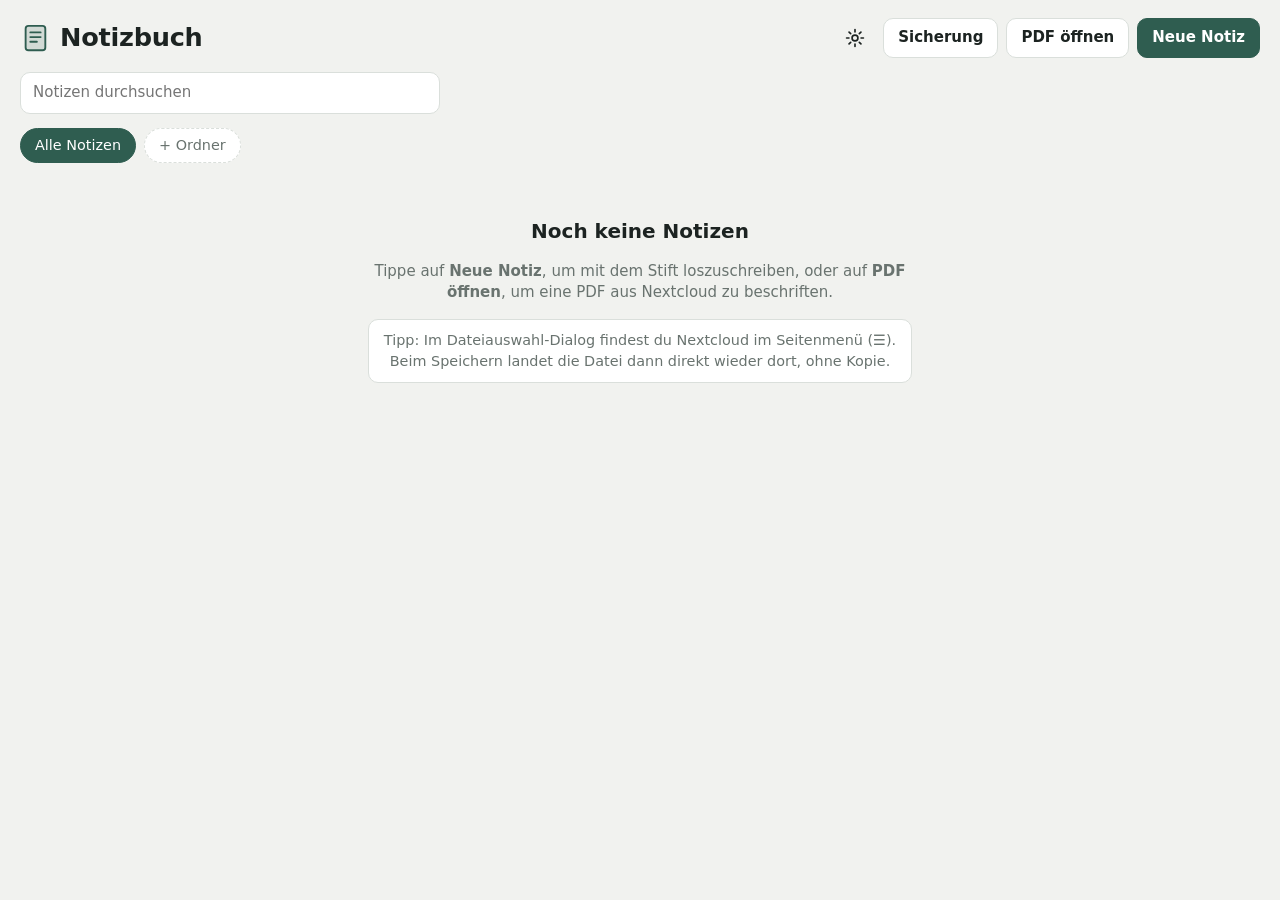
<file: index.html>
<!doctype html>
<html lang="de">
<head>
<meta charset="utf-8">
<meta name="viewport" content="width=device-width,initial-scale=1,viewport-fit=cover,user-scalable=no">
<title>Notizbuch</title>
<meta name="theme-color" content="#2f5d50">
<link rel="manifest" href="manifest.webmanifest">
<link rel="icon" href="icon.svg" type="image/svg+xml">
<link rel="apple-touch-icon" href="icon.svg">
<link rel="stylesheet" href="style.css">
</head>
<body>

<!-- Bibliothek -->
<section id="library" class="view">
  <header class="lib-head">
    <div class="brand">
      <svg viewBox="0 0 32 32" aria-hidden="true"><rect x="6" y="3" width="21" height="26" rx="3" fill="currentColor" opacity=".16"/><rect x="6" y="3" width="21" height="26" rx="3" fill="none" stroke="currentColor" stroke-width="2"/><path d="M11 10h11M11 15h11M11 20h7" stroke="currentColor" stroke-width="2" stroke-linecap="round"/></svg>
      <h1>Notizbuch</h1>
    </div>
    <div class="lib-actions">
      <button id="btnSettings" class="icon-btn" title="Einstellungen" aria-label="Einstellungen"><svg viewBox="0 0 24 24"><circle cx="12" cy="12" r="3.2" fill="none" stroke="currentColor" stroke-width="1.8"/><path d="M12 2.8v2.6M12 18.6v2.6M2.8 12h2.6M18.6 12h2.6M5.5 5.5l1.8 1.8M16.7 16.7l1.8 1.8M5.5 18.5l1.8-1.8M16.7 7.3l1.8-1.8" stroke="currentColor" stroke-width="1.8" stroke-linecap="round"/></svg></button>
      <button id="btnBackup" class="btn" title="Alle Notizen sichern oder wiederherstellen">Sicherung</button>
      <button id="btnOpenPdf" class="btn">PDF öffnen</button>
      <button id="btnNewNote" class="btn primary">Neue Notiz</button>
    </div>
  </header>
  <div class="lib-tools">
    <input id="search" type="search" placeholder="Notizen durchsuchen" autocomplete="off">
  </div>
  <nav id="folders" class="folders" aria-label="Ordner"></nav>
  <div class="lib-scroll">
    <div id="noteGrid" class="note-grid"></div>
    <div id="emptyLib" class="empty" hidden>
      <h2>Noch keine Notizen</h2>
      <p>Tippe auf <b>Neue Notiz</b>, um mit dem Stift loszuschreiben, oder auf <b>PDF öffnen</b>, um eine PDF aus Nextcloud zu beschriften.</p>
      <p class="hint">Tipp: Im Dateiauswahl-Dialog findest du Nextcloud im Seitenmenü (☰). Beim Speichern landet die Datei dann direkt wieder dort, ohne Kopie.</p>
    </div>
  </div>
  <p id="fsaWarn" class="fsa-warn" hidden>Dieser Browser kann Dateien nicht direkt überschreiben. PDFs werden beim Speichern heruntergeladen. Nutze am besten Chrome auf dem Tablet.</p>
</section>

<!-- Editor -->
<section id="editor" class="view" hidden>
  <header class="ed-head">
    <button id="btnBack" class="icon-btn" title="Zurück zur Übersicht" aria-label="Zurück">
      <svg viewBox="0 0 24 24"><path d="M15 5l-7 7 7 7" fill="none" stroke="currentColor" stroke-width="2.2" stroke-linecap="round" stroke-linejoin="round"/></svg>
    </button>
    <div class="title-wrap">
      <input id="noteTitle" class="title-input" aria-label="Titel">
      <span id="saveState" class="save-state"></span>
    </div>
    <button id="btnPages" class="icon-btn" title="Seitenübersicht" aria-label="Seitenübersicht">
      <svg viewBox="0 0 24 24"><rect x="3" y="3" width="7.5" height="7.5" rx="1.5" fill="none" stroke="currentColor" stroke-width="1.8"/><rect x="13.5" y="3" width="7.5" height="7.5" rx="1.5" fill="none" stroke="currentColor" stroke-width="1.8"/><rect x="3" y="13.5" width="7.5" height="7.5" rx="1.5" fill="none" stroke="currentColor" stroke-width="1.8"/><rect x="13.5" y="13.5" width="7.5" height="7.5" rx="1.5" fill="none" stroke="currentColor" stroke-width="1.8"/></svg>
    </button>
    <button id="btnUndo" class="icon-btn" title="Rückgängig" aria-label="Rückgängig">
      <svg viewBox="0 0 24 24"><path d="M9 7H4V2M4.5 7A8 8 0 1 1 4 13" fill="none" stroke="currentColor" stroke-width="2" stroke-linecap="round" stroke-linejoin="round"/></svg>
    </button>
    <button id="btnRedo" class="icon-btn" title="Wiederholen" aria-label="Wiederholen">
      <svg viewBox="0 0 24 24"><path d="M15 7h5V2M19.5 7A8 8 0 1 0 20 13" fill="none" stroke="currentColor" stroke-width="2" stroke-linecap="round" stroke-linejoin="round"/></svg>
    </button>
    <button id="btnSave" class="btn primary">Speichern</button>
    <button id="btnMenu" class="icon-btn" title="Weitere Optionen" aria-label="Weitere Optionen">
      <svg viewBox="0 0 24 24"><circle cx="12" cy="5" r="1.8" fill="currentColor"/><circle cx="12" cy="12" r="1.8" fill="currentColor"/><circle cx="12" cy="19" r="1.8" fill="currentColor"/></svg>
    </button>
  </header>

  <div class="toolbar" id="toolbar">
    <div class="tools" role="toolbar" aria-label="Werkzeuge">
      <button class="tool pen-tool" data-tool="pen" title="Stift (doppelt tippen: Stiftart wählen)">
        <svg viewBox="0 0 24 24"><path d="M4 20l1.2-4.6L16.5 4.1a2 2 0 0 1 2.8 0l.6.6a2 2 0 0 1 0 2.8L8.6 18.8z" fill="none" stroke="currentColor" stroke-width="1.8" stroke-linejoin="round"/><path d="M14.5 6l3.5 3.5" stroke="currentColor" stroke-width="1.8"/></svg>
        <span class="pen-kind" id="penKind"></span>
      </button>
      <button class="tool" data-tool="marker" title="Textmarker">
        <svg viewBox="0 0 24 24"><path d="M9 15l-3 3v2h4l2-2" fill="none" stroke="currentColor" stroke-width="1.8" stroke-linejoin="round"/><path d="M9 15l8.5-9.5a2 2 0 0 1 2.9 0 2 2 0 0 1 0 2.8L12 18z" fill="none" stroke="currentColor" stroke-width="1.8" stroke-linejoin="round"/><path d="M3 22h9" stroke="currentColor" stroke-width="3" opacity=".45"/></svg>
      </button>
      <button class="tool" data-tool="eraser" title="Radierer">
        <svg viewBox="0 0 24 24"><path d="M8.5 20H20M4.6 14.4l9-9a2 2 0 0 1 2.8 0l3.2 3.2a2 2 0 0 1 0 2.8L11 20H8.5l-3.9-3.9a1.2 1.2 0 0 1 0-1.7z" fill="none" stroke="currentColor" stroke-width="1.8" stroke-linejoin="round"/><path d="M9 10l5.5 5.5" stroke="currentColor" stroke-width="1.8"/></svg>
      </button>
      <button class="tool" data-tool="lasso" title="Auswählen (Lasso)">
        <svg viewBox="0 0 24 24"><ellipse cx="12" cy="9.5" rx="8" ry="5.5" fill="none" stroke="currentColor" stroke-width="1.8" stroke-dasharray="3 2.5"/><path d="M7 14c-1 2 0 4 2 4s2 3 0 4" fill="none" stroke="currentColor" stroke-width="1.8" stroke-linecap="round"/></svg>
      </button>
      <button class="tool" data-tool="text" title="Text">
        <svg viewBox="0 0 24 24"><path d="M5 6V4h14v2M12 4v16M9 20h6" fill="none" stroke="currentColor" stroke-width="2" stroke-linecap="round"/></svg>
      </button>
      <button class="tool" data-tool="shape" title="Formen">
        <svg viewBox="0 0 24 24"><rect x="3" y="11" width="9" height="9" rx="1" fill="none" stroke="currentColor" stroke-width="1.8"/><circle cx="15.5" cy="8.5" r="5" fill="none" stroke="currentColor" stroke-width="1.8"/></svg>
      </button>
      <button class="tool" id="btnImage" title="Bild einfügen">
        <svg viewBox="0 0 24 24"><rect x="3" y="4" width="18" height="16" rx="2" fill="none" stroke="currentColor" stroke-width="1.8"/><circle cx="9" cy="10" r="2" fill="currentColor"/><path d="M4 18l5-5 4 4 3-3 4 4" fill="none" stroke="currentColor" stroke-width="1.8" stroke-linejoin="round"/></svg>
      </button>
    </div>
    <span class="sep"></span>
    <div id="swatches" class="swatches" aria-label="Farben"></div>
    <label class="custom-color" title="Eigene Farbe"><input type="color" id="customColor" value="#1b1f24"><span>+</span></label>
    <span class="sep"></span>
    <div id="sizeBox" class="size-box">
      <div id="sizePresets" class="seg presets" aria-label="Schnellwahl Stärke (lange drücken zum Speichern)">
        <button data-preset="0" title="Fein (lange drücken: aktuelle Stärke speichern)"><i></i></button>
        <button data-preset="1" title="Mittel (lange drücken: aktuelle Stärke speichern)"><i></i></button>
        <button data-preset="2" title="Dick (lange drücken: aktuelle Stärke speichern)"><i></i></button>
      </div>
      <span class="size-dot" id="sizeDot"></span>
      <input type="range" id="sizeRange" aria-label="Stärke">
    </div>
    <div id="rulerBox" class="seg" hidden>
      <button id="btnRuler" title="Lineal: jeder Strich wird eine gerade Linie">Lineal</button>
      <button id="btnSnap" title="Textmarker rastet auf PDF-Seiten an den Textzeilen ein">Text einrasten</button>
    </div>
    <div id="eraserModes" class="seg" hidden>
      <button data-emode="area" title="Nur den Bereich unter dem Radierer löschen">Bereich</button>
      <button data-emode="stroke" title="Ganze Striche löschen">Ganze Striche</button>
      <button data-emode="cover" title="Mit Papierweiß übermalen, auch Schrift aus anderen Apps">Abdecken</button>
    </div>
    <div id="shapeKinds" class="seg" hidden>
      <button data-shape="rect" title="Rechteck"><svg viewBox="0 0 24 24"><rect x="4" y="6" width="16" height="12" rx="1" fill="none" stroke="currentColor" stroke-width="2"/></svg></button>
      <button data-shape="ellipse" title="Ellipse"><svg viewBox="0 0 24 24"><ellipse cx="12" cy="12" rx="8" ry="6" fill="none" stroke="currentColor" stroke-width="2"/></svg></button>
      <button data-shape="triangle" title="Dreieck"><svg viewBox="0 0 24 24"><path d="M12 4l8.5 15h-17z" fill="none" stroke="currentColor" stroke-width="2" stroke-linejoin="round"/></svg></button>
      <button data-shape="line" title="Linie"><svg viewBox="0 0 24 24"><path d="M5 19L19 5" stroke="currentColor" stroke-width="2" stroke-linecap="round"/></svg></button>
      <button data-shape="arrow" title="Pfeil"><svg viewBox="0 0 24 24"><path d="M5 19L19 5M11 5h8v8" fill="none" stroke="currentColor" stroke-width="2" stroke-linecap="round" stroke-linejoin="round"/></svg></button>
      <button id="btnFill" title="Füllung der Form: aus, hell oder voll">Füllung: aus</button>
      <button id="btnDash" title="Gestrichelte Linie">Gestrichelt</button>
    </div>
    <div id="textOpts" class="seg" hidden>
      <select id="textSize" aria-label="Schriftgröße">
        <option value="12">12</option><option value="14">14</option><option value="16">16</option>
        <option value="20">20</option><option value="24">24</option><option value="32">32</option><option value="44">44</option>
      </select>
      <button id="btnBold" title="Fett"><b>F</b></button>
    </div>
  </div>

  <div class="ed-body">
    <aside id="pagePanel" class="page-panel" hidden aria-label="Seitenübersicht">
      <div class="panel-head"><b>Seiten</b><button id="btnMarks" class="icon-btn small" title="Nur Seiten mit Lesezeichen zeigen" aria-label="Nur Lesezeichen zeigen"><svg viewBox="0 0 24 24"><path d="M7 3h10v18l-5-4-5 4z" fill="none" stroke="currentColor" stroke-width="1.8" stroke-linejoin="round"/></svg></button><button id="btnPanelAdd" class="btn small" title="Neue Seite am Ende">+ Seite</button></div>
      <div id="thumbList" class="thumb-list"></div>
    </aside>
    <main id="pagesWrap"><div id="pages"></div></main>
  </div>

  <div id="pagePop" class="popover" hidden>
    <button data-p="dup">Seite duplizieren</button>
    <button data-p="add">Leere Seite danach einfügen</button>
    <button data-p="pdf">PDF-Seiten danach einfügen …</button>
    <button data-p="bg">Hintergrund ändern …</button>
    <button data-p="mark">Lesezeichen setzen</button>
    <hr>
    <button data-p="up">Nach oben verschieben</button>
    <button data-p="down">Nach unten verschieben</button>
    <hr>
    <button data-p="del" class="danger">Seite löschen</button>
  </div>

  <div id="menuPop" class="popover" hidden>
    <button data-m="addPage">Seite einfügen</button>
    <button data-m="dupPage">Aktuelle Seite duplizieren</button>
    <button data-m="bgPage">Hintergrund ändern …</button>
    <button data-m="insPdf">PDF-Seiten einfügen …</button>
    <button data-m="mark">Lesezeichen an/aus</button>
    <button data-m="paste">Einfügen</button>
    <button data-m="delPage">Aktuelle Seite löschen</button>
    <hr>
    <button data-m="saveAs">Speichern unter …</button>
    <label class="check"><input type="checkbox" id="optEditable"> Schrift in der PDF bearbeitbar halten</label>
    <hr>
    <label class="check"><input type="checkbox" id="optFinger"> Mit dem Finger zeichnen</label>
    <label class="check"><input type="checkbox" id="optScribble"> Kritzeln löscht Geschriebenes</label>
    <label class="check">Striche glätten
      <select id="optSmooth" aria-label="Striche glätten">
        <option value="0">Aus</option><option value="1">Mittel</option><option value="2">Stark</option>
      </select>
    </label>
    <button data-m="zoomReset">Zoom zurücksetzen</button>
    <button data-m="penTest">Stift-Tasten testen</button>
    <hr>
    <button id="btnUpdate">Nach Updates suchen</button>
    <div class="app-version" id="appVersion"></div>
  </div>
</section>

<div id="penPop" class="popover pen-pop" hidden aria-label="Stiftart">
  <button data-pstyle="fountain"><b>Füller</b><span>Druck macht breiter und dunkler</span></button>
  <button data-pstyle="ball"><b>Kugelschreiber</b><span>Gleichmäßig breit, Druck macht dunkler</span></button>
  <button data-pstyle="pencil"><b>Bleistift</b><span>Körnig, Druck macht deutlich dunkler</span></button>
  <button data-pstyle="brush"><b>Pinsel</b><span>Sehr druckempfindlich</span></button>
  <button data-pstyle="calligraphy"><b>Kalligrafie</b><span>Breite hängt von der Strichrichtung ab</span></button>
</div>

<dialog id="bgDlg">
  <form method="dialog" id="bgForm">
    <h2>Seitenhintergrund</h2>
    <fieldset class="paper-pick">
      <legend>Muster</legend>
      <label><input type="radio" name="bgPattern" value="blank"><span class="pp pp-blank"></span>Blanko</label>
      <label><input type="radio" name="bgPattern" value="lined"><span class="pp pp-lined"></span>Liniert</label>
      <label><input type="radio" name="bgPattern" value="grid"><span class="pp pp-grid"></span>Kariert</label>
      <label><input type="radio" name="bgPattern" value="dots"><span class="pp pp-dots"></span>Punkte</label>
      <label><input type="radio" name="bgPattern" value="cornell"><span class="pp"></span>Cornell</label>
      <label><input type="radio" name="bgPattern" value="music"><span class="pp"></span>Noten</label>
      <label><input type="radio" name="bgPattern" value="mm"><span class="pp"></span>Millimeter</label>
      <label><input type="radio" name="bgPattern" value="planner"><span class="pp"></span>Wochenplan</label>
    </fieldset>
    <fieldset class="paper-colors">
      <legend>Papierfarbe</legend>
      <label title="Weiß"><input type="radio" name="bgColor" value="#ffffff"><span style="background:#ffffff"></span></label>
      <label title="Creme"><input type="radio" name="bgColor" value="#fbf5e6"><span style="background:#fbf5e6"></span></label>
      <label title="Gelb"><input type="radio" name="bgColor" value="#fff8c9"><span style="background:#fff8c9"></span></label>
      <label title="Grün"><input type="radio" name="bgColor" value="#e9f4ea"><span style="background:#e9f4ea"></span></label>
      <label title="Blau"><input type="radio" name="bgColor" value="#e8f1fa"><span style="background:#e8f1fa"></span></label>
      <label title="Rosa"><input type="radio" name="bgColor" value="#fbeaee"><span style="background:#fbeaee"></span></label>
      <label title="Dunkel"><input type="radio" name="bgColor" value="#262b30"><span style="background:#262b30"></span></label>
    </fieldset>
    <fieldset class="orient">
      <legend>Anwenden auf</legend>
      <label><input type="radio" name="bgScope" value="one" checked> <span id="bgScopeOne">Diese Seite</span></label>
      <label><input type="radio" name="bgScope" value="all"> Alle Seiten</label>
    </fieldset>
    <p id="bgNote" class="dlg-note" hidden>PDF-Seiten behalten ihren eigenen Hintergrund.</p>
    <div class="dlg-actions">
      <button value="cancel" class="btn">Abbrechen</button>
      <button value="ok" class="btn primary">Übernehmen</button>
    </div>
  </form>
</dialog>

<div id="layerPop" class="popover" hidden aria-label="Ebene">
  <button data-l="top">Ganz nach vorne</button>
  <button data-l="up">Eine Ebene nach vorne</button>
  <button data-l="down">Eine Ebene nach hinten</button>
  <button data-l="bottom">Ganz nach hinten</button>
</div>

<div id="stylePop" class="popover style-pop" hidden aria-label="Stil ändern">
  <div class="style-title">Farbe</div>
  <div class="style-colors"><div id="styleSwatches" class="swatches"></div>
    <label class="custom-color" title="Eigene Farbe"><input type="color" id="styleColor" value="#1b1f24"><span>+</span></label></div>
  <div id="styleSizeRow">
    <div class="style-title">Strichstärke <output id="styleSizeVal"></output></div>
    <input type="range" id="styleSize" min="0.5" max="20" step="0.5" aria-label="Strichstärke">
  </div>
</div>

<div id="settingsPop" class="popover" hidden>
  <button data-s="update"><span><b>Nach Updates suchen</b><br><small id="settingsVersion"></small></span></button>
</div>

<dialog id="updateDlg">
  <h2>Update verfügbar</h2>
  <p id="updateMsg"></p>
  <div class="dlg-actions">
    <button data-u="later" class="btn">Später</button>
    <button data-u="install" class="btn primary">Jetzt installieren</button>
  </div>
</dialog>

<div id="backupPop" class="popover" hidden>
  <button data-b="save"><span><b>Sicherung erstellen …</b><br><small>Alle Notizen in eine Datei, z. B. in Nextcloud</small></span></button>
  <button data-b="load"><span><b>Sicherung wiederherstellen …</b><br><small>Notizen aus einer Sicherungsdatei laden</small></span></button>
</div>

<div id="cardPop" class="popover" hidden>
  <button data-c="rename">Umbenennen</button>
  <button data-c="move">In Ordner verschieben</button>
  <button data-c="delete" class="danger">Löschen</button>
</div>

<dialog id="newDlg">
  <form method="dialog" id="newForm">
    <h2>Neue Notiz</h2>
    <fieldset class="paper-pick">
      <legend>Papier</legend>
      <label><input type="radio" name="paper" value="blank"><span class="pp pp-blank"></span>Blanko</label>
      <label><input type="radio" name="paper" value="lined" checked><span class="pp pp-lined"></span>Liniert</label>
      <label><input type="radio" name="paper" value="grid"><span class="pp pp-grid"></span>Kariert</label>
      <label><input type="radio" name="paper" value="dots"><span class="pp pp-dots"></span>Punkte</label>
      <label><input type="radio" name="paper" value="cornell"><span class="pp"></span>Cornell</label>
      <label><input type="radio" name="paper" value="music"><span class="pp"></span>Noten</label>
      <label><input type="radio" name="paper" value="mm"><span class="pp"></span>Millimeter</label>
      <label><input type="radio" name="paper" value="planner"><span class="pp"></span>Wochenplan</label>
    </fieldset>
    <fieldset class="orient">
      <legend>Format</legend>
      <label><input type="radio" name="orient" value="p" checked> A4 hoch</label>
      <label><input type="radio" name="orient" value="l"> A4 quer</label>
    </fieldset>
    <div class="dlg-actions">
      <button value="cancel" class="btn">Abbrechen</button>
      <button value="ok" class="btn primary">Erstellen</button>
    </div>
  </form>
</dialog>

<dialog id="closeDlg" class="close-dlg">
  <h2>Änderungen speichern?</h2>
  <p id="closeMsg"></p>
  <div class="choice-list">
    <button data-choice="save" class="choice primary"><b id="closeSaveLabel">In Originaldatei speichern</b><span>Überschreibt die Datei, z. B. in Nextcloud</span></button>
    <button data-choice="saveAs" class="choice"><b>Als neue Datei speichern …</b><span>Das Original bleibt unverändert</span></button>
    <button data-choice="keep" class="choice"><b>Nur in der App behalten</b><span>Die Datei bleibt unverändert. Du kannst später speichern.</span></button>
    <button data-choice="discard" class="choice danger"><b>Änderungen verwerfen</b><span>Zurück zum Stand beim Öffnen</span></button>
  </div>
  <div class="dlg-actions"><button data-choice="cancel" class="btn">Weiter bearbeiten</button></div>
</dialog>

<input type="file" id="fileInsert" accept="application/pdf,.pdf" hidden>
<input type="file" id="fileBackup" accept="application/json,.json" hidden>
<input type="file" id="filePdf" accept="application/pdf,.pdf" hidden>
<input type="file" id="fileImg" accept="image/*" hidden>
<div id="penTest" class="pen-test" hidden>
  <div class="pen-test-head"><b>Stift-Test</b><button id="penTestClose" class="btn">Schließen</button></div>
  <p>Tippe mit dem Stift auf die Seite, einmal normal und einmal mit gedrückter Seitentaste. Mach dann einen Screenshot davon.</p>
  <pre id="penLog"></pre>
</div>
<div id="toast" class="toast" role="status" hidden></div>

<script src="vendor/pdf.min.js"></script>
<script src="vendor/pdf-lib.min.js"></script>
<script src="native.js"></script>
<script src="app.js"></script>
</body>
</html>
</file>
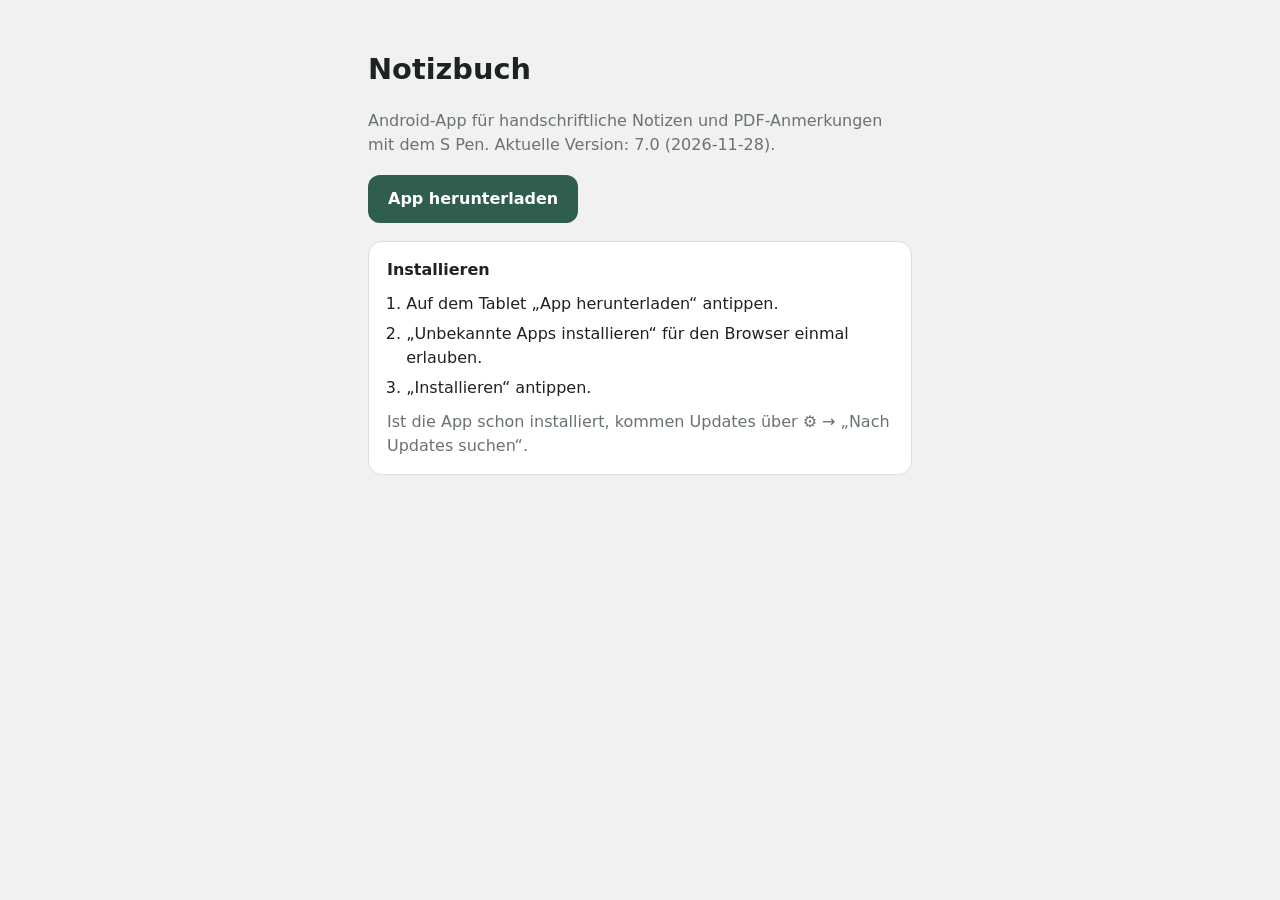
<file: docs/index.html>
<!doctype html>
<html lang="de">
<head>
<meta charset="utf-8">
<meta name="viewport" content="width=device-width,initial-scale=1">
<title>Notizbuch – App herunterladen</title>
<style>
  :root { --bg: #f1f2ef; --surface: #fff; --fg: #1c2321; --muted: #69736f; --line: #dadfdb; --accent: #2f5d50; --accent-fg: #fff; color-scheme: light; }
  @media (prefers-color-scheme: dark) { :root { --bg: #141816; --surface: #1d2321; --fg: #e5e9e6; --muted: #97a29d; --line: #333c38; --accent: #7cc4ab; --accent-fg: #0f1a16; color-scheme: dark; } }
  * { box-sizing: border-box; }
  body { margin: 0; background: var(--bg); color: var(--fg); font: 16px/1.5 system-ui, -apple-system, "Segoe UI", Roboto, sans-serif; padding: 48px max(16px, env(safe-area-inset-left, 0px)) 48px max(16px, env(safe-area-inset-right, 0px)); }
  main { max-width: 34rem; margin: 0 auto; display: flex; flex-direction: column; gap: 18px; }
  h1 { margin: 0; font-size: 1.8rem; }
  p { margin: 0; color: var(--muted); }
  a.btn { align-self: flex-start; background: var(--accent); color: var(--accent-fg); text-decoration: none; font-weight: 650; padding: 12px 20px; border-radius: 12px; }
  ol { margin: 0; padding-left: 1.2rem; display: flex; flex-direction: column; gap: 6px; }
  .box { background: var(--surface); border: 1px solid var(--line); border-radius: 14px; padding: 16px 18px; display: flex; flex-direction: column; gap: 10px; }
  #ver { font-variant-numeric: tabular-nums; }
</style>
</head>
<body>
<main>
  <h1>Notizbuch</h1>
  <p>Android-App für handschriftliche Notizen und PDF-Anmerkungen mit dem S Pen. <span id="ver"></span></p>
  <a class="btn" href="download/Notizbuch.apk">App herunterladen</a>
  <div class="box">
    <b>Installieren</b>
    <ol>
      <li>Auf dem Tablet „App herunterladen“ antippen.</li>
      <li>„Unbekannte Apps installieren“ für den Browser einmal erlauben.</li>
      <li>„Installieren“ antippen.</li>
    </ol>
    <p>Ist die App schon installiert, kommen Updates über ⚙ → „Nach Updates suchen“.</p>
  </div>
</main>
<script>
  fetch('download/version.json', { cache: 'no-store' }).then(r => r.json())
    .then(v => { document.getElementById('ver').textContent = `Aktuelle Version: ${v.versionName} (${v.date}).`; })
    .catch(() => {});
</script>
</body>
</html>
</file>
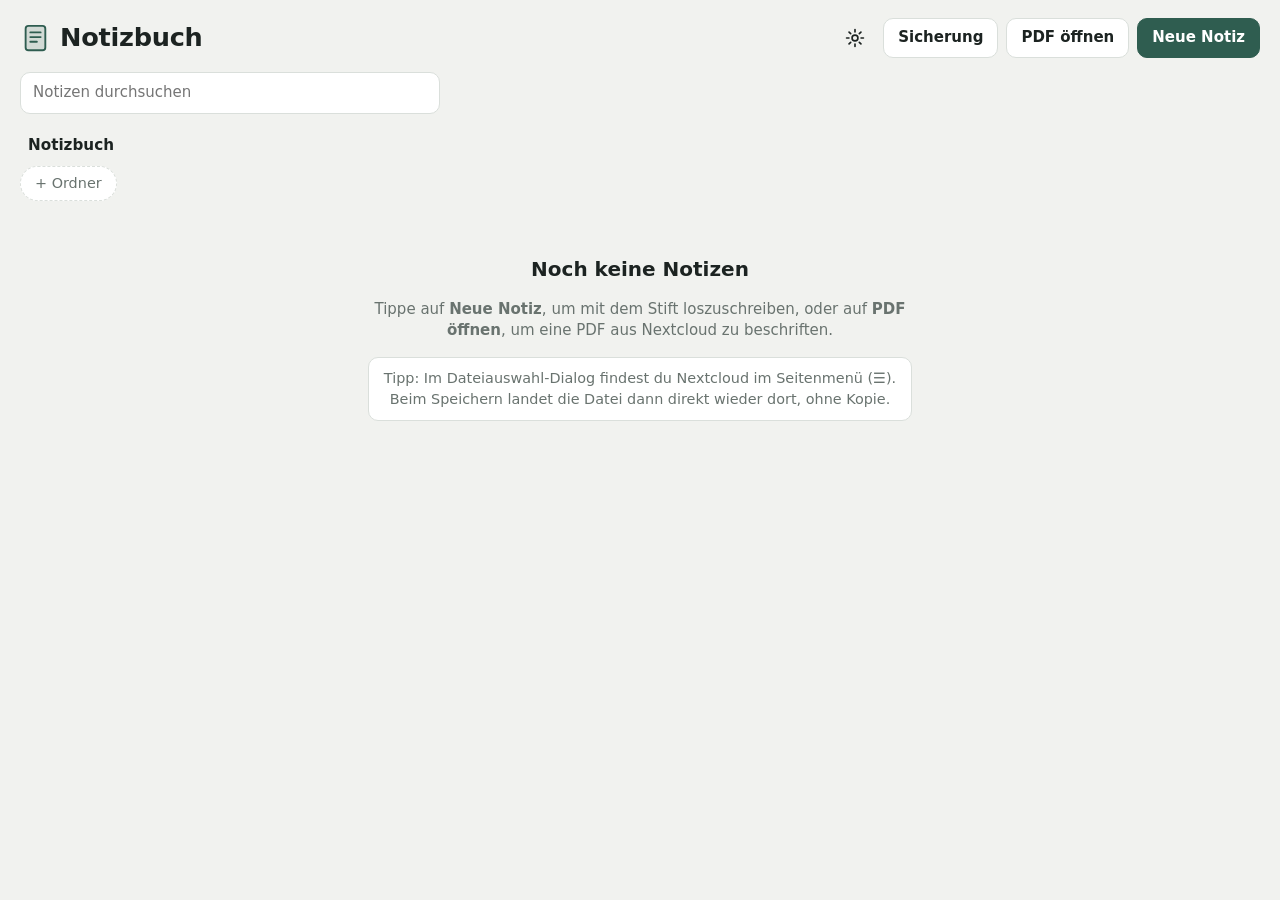
<file: android/app/src/main/assets/www/index.html>
<!doctype html>
<html lang="de">
<head>
<meta charset="utf-8">
<meta name="viewport" content="width=device-width,initial-scale=1,viewport-fit=cover,user-scalable=no">
<title>Notizbuch</title>
<meta name="theme-color" content="#2f5d50">
<link rel="icon" href="icon.svg" type="image/svg+xml">
<link rel="apple-touch-icon" href="icon.svg">
<link rel="stylesheet" href="style.css">
</head>
<body>

<!-- Bibliothek -->
<section id="library" class="view">
  <header class="lib-head">
    <div class="brand">
      <svg viewBox="0 0 32 32" aria-hidden="true"><rect x="6" y="3" width="21" height="26" rx="3" fill="currentColor" opacity=".16"/><rect x="6" y="3" width="21" height="26" rx="3" fill="none" stroke="currentColor" stroke-width="2"/><path d="M11 10h11M11 15h11M11 20h7" stroke="currentColor" stroke-width="2" stroke-linecap="round"/></svg>
      <h1>Notizbuch</h1>
    </div>
    <div class="lib-actions">
      <button class="upd-badge" hidden title="Update installieren">Update</button>
      <button id="btnSettings" class="icon-btn" title="Einstellungen" aria-label="Einstellungen"><svg viewBox="0 0 24 24"><circle cx="12" cy="12" r="3.2" fill="none" stroke="currentColor" stroke-width="1.8"/><path d="M12 2.8v2.6M12 18.6v2.6M2.8 12h2.6M18.6 12h2.6M5.5 5.5l1.8 1.8M16.7 16.7l1.8 1.8M5.5 18.5l1.8-1.8M16.7 7.3l1.8-1.8" stroke="currentColor" stroke-width="1.8" stroke-linecap="round"/></svg></button>
      <button id="btnBackup" class="btn" title="Alle Notizen sichern oder wiederherstellen">Sicherung</button>
      <button id="btnOpenPdf" class="btn">PDF öffnen</button>
      <button id="btnNewNote" class="btn primary">Neue Notiz</button>
    </div>
  </header>
  <div class="lib-tools">
    <input id="search" type="search" placeholder="Notizen durchsuchen" autocomplete="off">
  </div>
  <nav id="crumbs" class="crumbs" aria-label="Ordnerpfad"></nav>
  <nav id="folders" class="folders" aria-label="Ordner"></nav>
  <div class="lib-scroll">
    <div id="noteGrid" class="note-grid"></div>
    <div id="emptyLib" class="empty" hidden>
      <h2>Noch keine Notizen</h2>
      <p>Tippe auf <b>Neue Notiz</b>, um mit dem Stift loszuschreiben, oder auf <b>PDF öffnen</b>, um eine PDF aus Nextcloud zu beschriften.</p>
      <p class="hint">Tipp: Im Dateiauswahl-Dialog findest du Nextcloud im Seitenmenü (☰). Beim Speichern landet die Datei dann direkt wieder dort, ohne Kopie.</p>
    </div>
  </div>
  <p id="fsaWarn" class="fsa-warn" hidden>Dieser Browser kann Dateien nicht direkt überschreiben. PDFs werden beim Speichern heruntergeladen. Nutze am besten Chrome auf dem Tablet.</p>
</section>

<!-- Editor -->
<section id="editor" class="view" hidden>
  <header class="ed-head">
    <button id="btnBack" class="icon-btn" title="Zurück zur Übersicht" aria-label="Zurück">
      <svg viewBox="0 0 24 24"><path d="M15 5l-7 7 7 7" fill="none" stroke="currentColor" stroke-width="2.2" stroke-linecap="round" stroke-linejoin="round"/></svg>
    </button>
    <div class="title-wrap">
      <input id="noteTitle" class="title-input" aria-label="Titel">
      <span id="saveState" class="save-state"></span>
    </div>
    <button id="btnPages" class="icon-btn" title="Seitenübersicht" aria-label="Seitenübersicht">
      <svg viewBox="0 0 24 24"><rect x="3" y="3" width="7.5" height="7.5" rx="1.5" fill="none" stroke="currentColor" stroke-width="1.8"/><rect x="13.5" y="3" width="7.5" height="7.5" rx="1.5" fill="none" stroke="currentColor" stroke-width="1.8"/><rect x="3" y="13.5" width="7.5" height="7.5" rx="1.5" fill="none" stroke="currentColor" stroke-width="1.8"/><rect x="13.5" y="13.5" width="7.5" height="7.5" rx="1.5" fill="none" stroke="currentColor" stroke-width="1.8"/></svg>
    </button>
    <button id="btnUndo" class="icon-btn" title="Rückgängig" aria-label="Rückgängig">
      <svg viewBox="0 0 24 24"><path d="M9 7H4V2M4.5 7A8 8 0 1 1 4 13" fill="none" stroke="currentColor" stroke-width="2" stroke-linecap="round" stroke-linejoin="round"/></svg>
    </button>
    <button id="btnRedo" class="icon-btn" title="Wiederholen" aria-label="Wiederholen">
      <svg viewBox="0 0 24 24"><path d="M15 7h5V2M19.5 7A8 8 0 1 0 20 13" fill="none" stroke="currentColor" stroke-width="2" stroke-linecap="round" stroke-linejoin="round"/></svg>
    </button>
    <button class="upd-badge" hidden title="Update installieren">Update</button>
    <button id="btnSave" class="btn primary">Speichern</button>
    <button id="btnMenu" class="icon-btn" title="Weitere Optionen" aria-label="Weitere Optionen">
      <svg viewBox="0 0 24 24"><circle cx="12" cy="5" r="1.8" fill="currentColor"/><circle cx="12" cy="12" r="1.8" fill="currentColor"/><circle cx="12" cy="19" r="1.8" fill="currentColor"/></svg>
    </button>
  </header>

  <div class="toolbar" id="toolbar">
    <div class="tools" role="toolbar" aria-label="Werkzeuge">
      <button class="tool pen-tool" data-tool="pen" title="Stift (doppelt tippen: Stiftart wählen)">
        <svg viewBox="0 0 24 24"><path d="M4 20l1.2-4.6L16.5 4.1a2 2 0 0 1 2.8 0l.6.6a2 2 0 0 1 0 2.8L8.6 18.8z" fill="none" stroke="currentColor" stroke-width="1.8" stroke-linejoin="round"/><path d="M14.5 6l3.5 3.5" stroke="currentColor" stroke-width="1.8"/></svg>
        <span class="pen-kind" id="penKind"></span>
      </button>
      <button class="tool" data-tool="marker" title="Textmarker">
        <svg viewBox="0 0 24 24"><path d="M9 15l-3 3v2h4l2-2" fill="none" stroke="currentColor" stroke-width="1.8" stroke-linejoin="round"/><path d="M9 15l8.5-9.5a2 2 0 0 1 2.9 0 2 2 0 0 1 0 2.8L12 18z" fill="none" stroke="currentColor" stroke-width="1.8" stroke-linejoin="round"/><path d="M3 22h9" stroke="currentColor" stroke-width="3" opacity=".45"/></svg>
      </button>
      <button class="tool" data-tool="restyle" title="Zauberstift: Farbe und Stärke wählen, dann über Striche fahren">
        <svg viewBox="0 0 24 24"><path d="M4 20L15 9" stroke="currentColor" stroke-width="2.2" stroke-linecap="round"/><path d="M13.5 7.5l3 3" stroke="currentColor" stroke-width="2.2" stroke-linecap="round"/><path d="M18 2.5v3M16.5 4h3M20.5 8.5v2.4M19.3 9.7h2.4M11 3v2M10 4h2" stroke="currentColor" stroke-width="1.5" stroke-linecap="round"/></svg>
      </button>
      <button class="tool" data-tool="eraser" title="Radierer">
        <svg viewBox="0 0 24 24"><path d="M8.5 20H20M4.6 14.4l9-9a2 2 0 0 1 2.8 0l3.2 3.2a2 2 0 0 1 0 2.8L11 20H8.5l-3.9-3.9a1.2 1.2 0 0 1 0-1.7z" fill="none" stroke="currentColor" stroke-width="1.8" stroke-linejoin="round"/><path d="M9 10l5.5 5.5" stroke="currentColor" stroke-width="1.8"/></svg>
      </button>
      <button class="tool" data-tool="lasso" title="Auswählen (Lasso)">
        <svg viewBox="0 0 24 24"><ellipse cx="12" cy="9.5" rx="8" ry="5.5" fill="none" stroke="currentColor" stroke-width="1.8" stroke-dasharray="3 2.5"/><path d="M7 14c-1 2 0 4 2 4s2 3 0 4" fill="none" stroke="currentColor" stroke-width="1.8" stroke-linecap="round"/></svg>
      </button>
      <button class="tool" data-tool="text" title="Text">
        <svg viewBox="0 0 24 24"><path d="M5 6V4h14v2M12 4v16M9 20h6" fill="none" stroke="currentColor" stroke-width="2" stroke-linecap="round"/></svg>
      </button>
      <button class="tool" data-tool="shape" title="Formen">
        <svg viewBox="0 0 24 24"><rect x="3" y="11" width="9" height="9" rx="1" fill="none" stroke="currentColor" stroke-width="1.8"/><circle cx="15.5" cy="8.5" r="5" fill="none" stroke="currentColor" stroke-width="1.8"/></svg>
      </button>
      <button class="tool" data-tool="stamp" title="Stempel (Häkchen, Kreuz, Datum …)">
        <svg viewBox="0 0 24 24"><path d="M9.5 4.5a2.5 2.5 0 0 1 5 0c0 1.6-1.1 2.6-1.1 4.5v2h3.6a2 2 0 0 1 2 2v2H5v-2a2 2 0 0 1 2-2h3.6V9c0-1.9-1.1-2.9-1.1-4.5zM5 18h14v2H5z" fill="none" stroke="currentColor" stroke-width="1.8" stroke-linejoin="round"/></svg>
      </button>
      <button class="tool" id="btnImage" title="Bild einfügen">
        <svg viewBox="0 0 24 24"><rect x="3" y="4" width="18" height="16" rx="2" fill="none" stroke="currentColor" stroke-width="1.8"/><circle cx="9" cy="10" r="2" fill="currentColor"/><path d="M4 18l5-5 4 4 3-3 4 4" fill="none" stroke="currentColor" stroke-width="1.8" stroke-linejoin="round"/></svg>
      </button>
    </div>
    <span class="sep"></span>
    <div id="swatches" class="swatches" aria-label="Farben"></div>
    <label class="custom-color" title="Eigene Farbe"><input type="color" id="customColor" value="#1b1f24"><span>+</span></label>
    <input type="color" id="favColor" class="fav-color" tabindex="-1" aria-hidden="true">
    <div id="selTools" class="sel-tools" hidden><span class="sep"></span>
      <div class="seg">
        <button data-sa="style" title="Stil ändern (Farbe, Stärke, Schraffur …)"><svg viewBox="0 0 24 24"><path d="M12 3a9 9 0 1 0 0 18c1.1 0 1.6-.8 1.3-1.7-.4-1.1.3-2.3 1.5-2.3H17a4 4 0 0 0 4-4c0-5.5-4-10-9-10z" fill="none" stroke="currentColor" stroke-width="1.8" stroke-linecap="round" stroke-linejoin="round"/><circle cx="7.5" cy="11" r="1.3" fill="currentColor"/><circle cx="10.5" cy="7" r="1.3" fill="currentColor"/><circle cx="15.5" cy="7.5" r="1.3" fill="currentColor"/></svg></button>
        <button data-sa="align" title="Ausrichten"><svg viewBox="0 0 24 24"><path d="M4 3v18" fill="none" stroke="currentColor" stroke-width="1.8" stroke-linecap="round" stroke-linejoin="round"/><rect x="7" y="5" width="12" height="5" rx="1" fill="none" stroke="currentColor" stroke-width="1.8" stroke-linecap="round" stroke-linejoin="round"/><rect x="7" y="14" width="8" height="5" rx="1" fill="none" stroke="currentColor" stroke-width="1.8" stroke-linecap="round" stroke-linejoin="round"/></svg></button>
        <button data-sa="layer" title="Ebene (nach vorne / nach hinten)"><svg viewBox="0 0 24 24"><path d="M12 3l9 5-9 5-9-5z" fill="none" stroke="currentColor" stroke-width="1.8" stroke-linecap="round" stroke-linejoin="round"/><path d="M3 13l9 5 9-5" fill="none" stroke="currentColor" stroke-width="1.8" stroke-linecap="round" stroke-linejoin="round"/></svg></button>
        <button data-sa="stamp" title="Als eigenen Stempel speichern"><svg viewBox="0 0 24 24"><path d="M9.5 4.5a2.5 2.5 0 0 1 5 0c0 1.6-1.1 2.6-1.1 4.5v2h3.6a2 2 0 0 1 2 2v2H5v-2a2 2 0 0 1 2-2h3.6V9c0-1.9-1.1-2.9-1.1-4.5zM5 18h14v2H5z" fill="none" stroke="currentColor" stroke-width="1.8" stroke-linecap="round" stroke-linejoin="round"/><path d="M19 2v5M16.5 4.5h5" fill="none" stroke="currentColor" stroke-width="1.8" stroke-linecap="round" stroke-linejoin="round"/></svg></button>
      </div>
    </div>
    <span class="sep"></span>
    <div id="sizeBox" class="size-box">
      <div id="sizePresets" class="seg presets" aria-label="Schnellwahl Stärke (lange drücken zum Speichern)">
        <button data-preset="0" title="Fein (lange drücken: aktuelle Stärke speichern)"><i></i></button>
        <button data-preset="1" title="Mittel (lange drücken: aktuelle Stärke speichern)"><i></i></button>
        <button data-preset="2" title="Dick (lange drücken: aktuelle Stärke speichern)"><i></i></button>
      </div>
      <span class="size-dot" id="sizeDot"></span>
      <input type="range" id="sizeRange" aria-label="Stärke">
    </div>
    <div id="rulerBox" class="seg" hidden>
      <button id="btnRuler" title="Lineal: jeder Strich wird eine gerade Linie">Lineal</button>
      <button id="btnDim" title="Bemaßung: jeder Strich wird eine Maßlinie mit Maßzahl">Bemaßung</button>
      <button id="btnScale" title="Maßstab und Einheit der Bemaßung">1:50 ▾</button>
      <span id="dimKinds" class="dim-kinds" hidden><button data-ortho="h" title="Nur waagrecht bemaßen (nochmal antippen = normal)"><svg viewBox="0 0 24 24" fill="none" stroke="currentColor" stroke-width="2" stroke-linecap="round"><path d="M3 12h18M3 7v10M21 7v10M6 9l-3 3 3 3M18 9l3 3-3 3"/></svg></button><button data-ortho="v" title="Nur senkrecht bemaßen (nochmal antippen = normal)"><svg viewBox="0 0 24 24" fill="none" stroke="currentColor" stroke-width="2" stroke-linecap="round"><path d="M12 3v18M7 3h10M7 21h10M9 6l3-3 3 3M9 18l3 3 3-3"/></svg></button><button data-ortho="ang" title="Winkel bemaßen: zwei Linien antippen (nochmal antippen = normal)"><svg viewBox="0 0 24 24" fill="none" stroke="currentColor" stroke-width="2" stroke-linecap="round"><path d="M3 20h18M3 20L15 4M11 20a8 8 0 0 0-2.4-5.6"/></svg></button></span>
      <button id="btnSnap" title="Textmarker rastet auf PDF-Seiten an den Textzeilen ein">Text einrasten</button>
    </div>
    <div id="markerBox" class="seg marker-box" hidden>
      <button id="btnBehind" title="Neue Markierungen unter die Schrift legen, damit sie gut lesbar bleibt">Hinter Schrift</button>
      <button id="btnAlpha" title="Transparenz des Textmarkers einstellen"><span id="alphaVal"></span></button>
    </div>
    <div id="eraserModes" class="seg" hidden>
      <button data-emode="area" title="Nur den Bereich unter dem Radierer löschen">Bereich</button>
      <button data-emode="stroke" title="Ganze Striche löschen">Ganze Striche</button>
      <button data-emode="cover" title="Mit Papierweiß übermalen, auch Schrift aus anderen Apps">Abdecken</button>
    </div>
    <div id="shapeKinds" class="seg" hidden>
      <button data-shape="rect" title="Rechteck"><svg viewBox="0 0 24 24"><rect x="4" y="6" width="16" height="12" rx="1" fill="none" stroke="currentColor" stroke-width="2"/></svg></button>
      <button data-shape="ellipse" title="Ellipse"><svg viewBox="0 0 24 24"><ellipse cx="12" cy="12" rx="8" ry="6" fill="none" stroke="currentColor" stroke-width="2"/></svg></button>
      <button data-shape="triangle" title="Dreieck"><svg viewBox="0 0 24 24"><path d="M12 4l8.5 15h-17z" fill="none" stroke="currentColor" stroke-width="2" stroke-linejoin="round"/></svg></button>
      <button data-shape="line" title="Linie"><svg viewBox="0 0 24 24"><path d="M5 19L19 5" stroke="currentColor" stroke-width="2" stroke-linecap="round"/></svg></button>
      <button data-shape="arrow" title="Pfeil"><svg viewBox="0 0 24 24"><path d="M5 19L19 5M11 5h8v8" fill="none" stroke="currentColor" stroke-width="2" stroke-linecap="round" stroke-linejoin="round"/></svg></button>
      <button data-shape="compass" title="Zirkel: Mittelpunkt setzen und Radius ziehen, dann am Kreis herumfahren"><svg viewBox="0 0 24 24"><path d="M12 3v3M12 6l-5.5 14M12 6l5.5 14M8.2 15.5c2.4 1.2 5.2 1.2 7.6 0" fill="none" stroke="currentColor" stroke-width="2" stroke-linecap="round" stroke-linejoin="round"/><circle cx="12" cy="6" r="1.6" fill="currentColor"/></svg></button>
      <button id="btnFill" title="Füllung der Form: aus, hell oder voll"></button>
      <button id="btnHatch" title="Schraffur (Baustoff)"></button>
      <button id="btnHead" title="Pfeilspitze: Form und Größe" hidden></button>
      <button id="btnDash" class="dash-btn" title="Linienart"></button>
    </div>
    <div id="stampBox" class="seg" hidden>
      <button id="btnStamp" title="Stempel auswählen">✓ ▾</button>
      <button id="btnStatik" title="Statik: Auflager und statische Systeme">Statik ▾</button>
      <button id="btnStahl" title="Stahlbauprofile (Querschnitte)">Stahl ▾</button>
      <button id="btnMathe" title="Mathematik: Koordinatensysteme">Mathe ▾</button>
      <button id="btnFluss" title="Flussdiagramm-Symbole">Fluss ▾</button>
    </div>
    <div id="textOpts" class="seg" hidden>
      <select id="textSize" aria-label="Schriftgröße">
        <option value="4">4</option><option value="6">6</option><option value="8">8</option><option value="10">10</option>
        <option value="12">12</option><option value="14">14</option><option value="16">16</option>
        <option value="20">20</option><option value="24">24</option><option value="32">32</option><option value="44">44</option>
      </select>
      <select id="textFont" aria-label="Schriftart">
        <option value="sans">Standard</option><option value="serif">Serif</option>
        <option value="mono">Schreibmaschine</option><option value="hand">Schreibschrift</option>
      </select>
      <button id="btnBold" title="Fett"><b>F</b></button>
      <button id="btnFormula" title="Mathe-Formel in LaTeX schreiben">∑ Formel</button>
      <button id="btnTable" title="Tabelle einfügen: Zeilen und Spalten wählen">▦ Tabelle</button>
    </div>
  </div>

  <div class="ed-body">
    <aside id="pagePanel" class="page-panel" hidden aria-label="Seitenübersicht">
      <div class="panel-head"><b>Seiten</b><button id="btnMarks" class="icon-btn small" title="Nur Seiten mit Lesezeichen zeigen" aria-label="Nur Lesezeichen zeigen"><svg viewBox="0 0 24 24"><path d="M7 3h10v18l-5-4-5 4z" fill="none" stroke="currentColor" stroke-width="1.8" stroke-linejoin="round"/></svg></button><button id="btnPanelAdd" class="btn small" title="Neue Seite am Ende">+ Seite</button></div>
      <div id="thumbList" class="thumb-list"></div>
    </aside>
    <main id="pagesWrap"><div id="pages"></div></main>
  </div>

  <div id="pagePop" class="popover" hidden>
    <button data-p="dup">Seite duplizieren</button>
    <button data-p="add">Leere Seite danach einfügen</button>
    <button data-p="pdf">PDF-Seiten danach einfügen …</button>
    <button data-p="bg">Hintergrund ändern …</button>
    <button data-p="mark">Lesezeichen setzen</button>
    <hr>
    <button data-p="up">Nach oben verschieben</button>
    <button data-p="down">Nach unten verschieben</button>
    <hr>
    <button data-p="del" class="danger">Seite löschen</button>
  </div>

  <div id="menuPop" class="popover" hidden>
    <button data-m="addPage">Seite einfügen</button>
    <button data-m="dupPage">Aktuelle Seite duplizieren</button>
    <button data-m="bgPage">Hintergrund ändern …</button>
    <button data-m="table">Tabelle einfügen …</button>
    <button data-m="insPdf">PDF-Seiten einfügen …</button>
    <button data-m="noteArea">Notizfläche neben PDF an/aus</button>
    <button data-m="mark">Lesezeichen an/aus</button>
    <button data-m="paste">Einfügen</button>
    <button data-m="delPage">Aktuelle Seite löschen</button>
    <hr>
    <button data-m="saveAs">Speichern unter …</button>
    <button data-m="share">PDF teilen … (z. B. in Nextcloud hochladen)</button>
    <button data-m="favReset">Standardfarben wiederherstellen</button>
    <label class="check"><input type="checkbox" id="optEditable"> Schrift in der PDF bearbeitbar halten</label>
    <label class="check" id="optFolderSyncRow" hidden><input type="checkbox" id="optFolderSync"> Nach dem Speichern FolderSync starten</label>
    <hr>
    <label class="check"><input type="checkbox" id="optFinger"> Mit dem Finger zeichnen</label>
    <label class="check"><input type="checkbox" id="optScribble"> Kritzeln löscht Geschriebenes</label>
    <label class="check"><input type="checkbox" id="optGuides"> Hilfslinien und Einrasten beim Verschieben</label>
    <label class="check">Striche glätten
      <select id="optSmooth" aria-label="Striche glätten">
        <option value="0">Aus</option><option value="1">Mittel</option><option value="2">Stark</option>
      </select>
    </label>
    <button data-m="zoomReset">Zoom zurücksetzen</button>
    <button data-m="penTest">Stift-Tasten testen</button>
    <hr>
    <button id="btnUpdate">Nach Updates suchen</button>
    <div class="app-version" id="appVersion"></div>
  </div>
</section>

<div id="statikPop" class="popover statik-pop" hidden aria-label="Statik-Stempel">
  <div class="style-title">Auflager</div>
  <div id="statikSupports" class="statik-grid sup"></div>
  <div class="statik-head"><div class="style-title">Statische Systeme</div>
    <label class="span-opt" title="Gilt für alle Systeme, den Durchlaufträger und die Streckenlasten. Leer = wächst mit dem Größenregler.">Feldlänge <input type="text" id="spanL" inputmode="decimal" placeholder="auto"> cm</label></div>
  <div id="statikSystems" class="statik-grid sys"></div>
  <div class="style-title">Durchlaufträger</div>
  <div class="durch-row">
    <div id="statikDurch" class="statik-grid durch"></div>
    <div class="durch-opts">
      <label>Felder <input type="number" id="durchN" min="1" max="10" step="1" inputmode="numeric"></label>
    </div>
  </div>
  <div class="style-title">Lasten</div>
  <div id="statikLoads" class="statik-grid load"></div>
  <p class="stamp-hint">Auflager und Lasten sitzen mit ihrem Anschlusspunkt (Pfeilspitze, Unterkante) genau dort, wo du tippst. Die Feldlänge gilt für alle Systeme und Streckenlasten (leer = wächst mit dem Größenregler). Der Regler bestimmt die Größe der Auflager und Pfeile.</p>
</div>
<div id="stahlPop" class="popover statik-pop" hidden aria-label="Stahlbauprofile">
  <div class="style-title">Stahlbauprofile (Querschnitte)</div>
  <div id="stahlGrid" class="statik-grid prof"></div>
  <p class="stamp-hint">Der Querschnitt wird mittig dort gesetzt, wo du tippst. Größe über den Regler, Farbe wie gewohnt.</p>
</div>
<div id="mathePop" class="popover statik-pop" hidden aria-label="Mathe-Stempel">
  <div class="style-title">Koordinatensysteme</div>
  <div id="matheGrid" class="statik-grid prof"></div>
  <button id="btnMatrix" class="btn matrix-btn">[ ] Matrix einfügen … (Größe und Klammern wählen)</button>
  <p class="stamp-hint">Der Ursprung (bzw. Mittelpunkt) liegt dort, wo du tippst. Größe über den Regler; Beschriftungen sind normale Texte und lassen sich ändern.</p>
</div>
<div id="flussPop" class="popover statik-pop fluss-pop" hidden aria-label="Flussdiagramm">
  <div class="style-title">Flussdiagramm (wie in yEd)</div>
  <div id="flussGrid" class="statik-grid fluss"></div>
  <p class="stamp-hint">Das Symbol wird mittig dort gesetzt, wo du tippst. Text mit dem Text-Werkzeug hineinschreiben; Verbindungen mit Linie oder Pfeil (Formen). Mit dem Lasso an Ecken und Seiten auf die passende Größe ziehen.</p>
</div>
<div id="alignPop" class="popover align-pop" hidden aria-label="Ausrichten">
  <div class="style-title">Ausrichten</div>
  <div class="align-grid">
    <button data-al="left" title="Links ausrichten"><svg viewBox="0 0 24 24" fill="none" stroke="currentColor" stroke-width="2" stroke-linecap="round"><path d="M4 3v18"/><rect x="7" y="6" width="12" height="4" rx="1"/><rect x="7" y="14" width="7" height="4" rx="1"/></svg><span>Links</span></button>
    <button data-al="hcenter" title="Waagrecht zentrieren"><svg viewBox="0 0 24 24" fill="none" stroke="currentColor" stroke-width="2" stroke-linecap="round"><path d="M12 3v18"/><rect x="5" y="6" width="14" height="4" rx="1"/><rect x="8" y="14" width="8" height="4" rx="1"/></svg><span>Mitte</span></button>
    <button data-al="right" title="Rechts ausrichten"><svg viewBox="0 0 24 24" fill="none" stroke="currentColor" stroke-width="2" stroke-linecap="round"><path d="M20 3v18"/><rect x="5" y="6" width="12" height="4" rx="1"/><rect x="10" y="14" width="7" height="4" rx="1"/></svg><span>Rechts</span></button>
    <button data-al="top" title="Oben ausrichten"><svg viewBox="0 0 24 24" fill="none" stroke="currentColor" stroke-width="2" stroke-linecap="round"><path d="M3 4h18"/><rect x="6" y="7" width="4" height="12" rx="1"/><rect x="14" y="7" width="4" height="7" rx="1"/></svg><span>Oben</span></button>
    <button data-al="vcenter" title="Senkrecht zentrieren"><svg viewBox="0 0 24 24" fill="none" stroke="currentColor" stroke-width="2" stroke-linecap="round"><path d="M3 12h18"/><rect x="6" y="5" width="4" height="14" rx="1"/><rect x="14" y="8" width="4" height="8" rx="1"/></svg><span>Mitte</span></button>
    <button data-al="bottom" title="Unten ausrichten"><svg viewBox="0 0 24 24" fill="none" stroke="currentColor" stroke-width="2" stroke-linecap="round"><path d="M3 20h18"/><rect x="6" y="5" width="4" height="12" rx="1"/><rect x="14" y="10" width="4" height="7" rx="1"/></svg><span>Unten</span></button>
  </div>
  <div class="align-row">
    <button data-al="hdist"><svg viewBox="0 0 24 24" fill="none" stroke="currentColor" stroke-width="2" stroke-linecap="round"><path d="M3 4v16M21 4v16"/><rect x="9" y="8" width="6" height="8" rx="1"/></svg><span>Waagrecht verteilen</span></button>
    <button data-al="vdist"><svg viewBox="0 0 24 24" fill="none" stroke="currentColor" stroke-width="2" stroke-linecap="round"><path d="M4 3h16M4 21h16"/><rect x="8" y="9" width="8" height="6" rx="1"/></svg><span>Senkrecht verteilen</span></button>
  </div>
  <p id="alignHint" class="stamp-hint"></p>
</div>
<div id="scalePop" class="popover scale-pop" hidden aria-label="Maßstab">
  <div class="style-title">Maßstab</div>
  <div id="scaleList" class="scale-grid"></div>
  <label class="scale-own">Eigener: 1 : <input type="number" id="scaleOwn" min="0.001" step="any"></label>
  <div class="style-title">Einheit</div>
  <div class="scale-row" id="unitList">
    <button data-unit="mm">mm</button><button data-unit="cm">cm</button><button data-unit="m">m</button><button data-unit="">ohne</button>
  </div>
  <div class="style-title">Nachkommastellen</div>
  <div class="scale-row" id="decList">
    <button data-dec="0">0</button><button data-dec="1">1</button><button data-dec="2">2</button><button data-dec="3">3</button>
  </div>
  <p class="stamp-hint">Gilt für neue Maße – und für markierte Maße. Die Maßzahl lässt sich nach dem Messen überschreiben: Maß markieren → „Maßzahl ändern“.</p>
</div>
<div id="stampPop" class="popover stamp-pop" hidden aria-label="Stempel">
  <div class="style-title">Stempel</div>
  <div id="stampGrid" class="stamp-grid"></div>
  <p id="stampHint" class="stamp-hint">Eigene Stempel: etwas mit dem Lasso auswählen und „Als Stempel“ tippen.</p>
</div>
<div id="alphaPop" class="popover alpha-pop" hidden aria-label="Transparenz des Textmarkers">
  <div class="alpha-head">Transparenz <b id="alphaPopVal"></b></div>
  <input type="range" id="alphaRange" min="20" max="85" step="5" aria-label="Transparenz des Textmarkers">
  <div class="alpha-scale"><span>kräftig</span><span>durchscheinend</span></div>
  <div class="alpha-demo"><span>Beispieltext</span><i id="alphaDemo"></i></div>
</div>
<div id="penPop" class="popover pen-pop" hidden aria-label="Stiftart">
  <button data-pstyle="fountain"><b>Füller</b></button>
  <button data-pstyle="ball"><b>Kugelschreiber</b></button>
  <button data-pstyle="pencil"><b>Bleistift</b></button>
  <button data-pstyle="brush"><b>Pinsel</b></button>
  <button data-pstyle="calligraphy"><b>Kalligrafie</b></button>
  <div id="penColors" class="pen-colors" aria-label="Farbe"></div>
</div>
<div id="headPop" class="popover head-pop" hidden aria-label="Pfeilspitze">
  <div class="style-title">Form</div>
  <div class="head-row">
    <button data-hf="open" title="Offen"><svg viewBox="0 0 24 24"><path d="M4 12h15M13 6l6 6-6 6" fill="none" stroke="currentColor" stroke-width="2" stroke-linecap="round" stroke-linejoin="round"/></svg></button>
    <button data-hf="fill" title="Gefüllt"><svg viewBox="0 0 24 24"><path d="M4 12h9" stroke="currentColor" stroke-width="2" stroke-linecap="round"/><path d="M12 6l8 6-8 6z" fill="currentColor" stroke="currentColor" stroke-width="1.5" stroke-linejoin="round"/></svg></button>
    <button data-hf="stealth" title="Spitz"><svg viewBox="0 0 24 24"><path d="M4 12h9" stroke="currentColor" stroke-width="2" stroke-linecap="round"/><path d="M20 12L10 6l3 6-3 6z" fill="currentColor" stroke="currentColor" stroke-width="1.2" stroke-linejoin="round"/></svg></button>
  </div>
  <div class="style-title">Größe</div>
  <div class="head-row">
    <button data-hs="0">Klein</button><button data-hs="1">Mittel</button><button data-hs="2">Groß</button>
  </div>
</div>
<div id="cornerPop" class="popover head-pop" hidden aria-label="Ecken">
  <div class="style-title" id="cornerTitle">Ecke</div>
  <div id="cornerKinds" class="hatch-grid corner-grid"></div>
  <label class="corner-r">Radius <input type="number" id="cornerR" min="0.5" max="500" step="0.5" inputmode="decimal"> mm</label>
  <button id="cornerAll" class="corner-all">Auf alle Ecken anwenden</button>
</div>
<div id="dashPop" class="popover head-pop" hidden aria-label="Linienart">
  <div class="style-title">Linienart</div>
  <div id="dashKinds" class="dash-grid"></div>
</div>
<div id="hatchPop" class="popover head-pop" hidden aria-label="Schraffur">
  <div class="style-title">Schraffur</div>
  <div id="hatchGrid" class="hatch-grid"></div>
</div>

<dialog id="bgDlg">
  <form method="dialog" id="bgForm">
    <h2>Seitenhintergrund</h2>
    <fieldset class="paper-pick">
      <legend>Muster</legend>
      <label><input type="radio" name="bgPattern" value="blank"><span class="pp pp-blank"></span>Blanko</label>
      <label><input type="radio" name="bgPattern" value="lined"><span class="pp pp-lined"></span>Liniert</label>
      <label><input type="radio" name="bgPattern" value="grid"><span class="pp pp-grid"></span>Kariert</label>
      <label><input type="radio" name="bgPattern" value="dots"><span class="pp pp-dots"></span>Punkte</label>
      <label><input type="radio" name="bgPattern" value="cornell"><span class="pp"></span>Cornell</label>
      <label><input type="radio" name="bgPattern" value="music"><span class="pp"></span>Noten</label>
      <label><input type="radio" name="bgPattern" value="mm"><span class="pp"></span>Millimeter</label>
      <label><input type="radio" name="bgPattern" value="planner"><span class="pp"></span>Wochenplan</label>
    </fieldset>
    <fieldset class="paper-colors">
      <legend>Papierfarbe</legend>
      <label title="Weiß"><input type="radio" name="bgColor" value="#ffffff"><span style="background:#ffffff"></span></label>
      <label title="Creme"><input type="radio" name="bgColor" value="#fbf5e6"><span style="background:#fbf5e6"></span></label>
      <label title="Gelb"><input type="radio" name="bgColor" value="#fff8c9"><span style="background:#fff8c9"></span></label>
      <label title="Grün"><input type="radio" name="bgColor" value="#e9f4ea"><span style="background:#e9f4ea"></span></label>
      <label title="Blau"><input type="radio" name="bgColor" value="#e8f1fa"><span style="background:#e8f1fa"></span></label>
      <label title="Rosa"><input type="radio" name="bgColor" value="#fbeaee"><span style="background:#fbeaee"></span></label>
      <label title="Dunkel"><input type="radio" name="bgColor" value="#262b30"><span style="background:#262b30"></span></label>
    </fieldset>
    <fieldset class="orient">
      <legend>Anwenden auf</legend>
      <label><input type="radio" name="bgScope" value="one" checked> <span id="bgScopeOne">Diese Seite</span></label>
      <label><input type="radio" name="bgScope" value="all"> Alle Seiten</label>
    </fieldset>
    <p id="bgNote" class="dlg-note" hidden>PDF-Seiten behalten ihren eigenen Hintergrund.</p>
    <div class="dlg-actions">
      <button value="cancel" class="btn">Abbrechen</button>
      <button value="ok" class="btn primary">Übernehmen</button>
    </div>
  </form>
</dialog>

<div id="layerPop" class="popover" hidden aria-label="Ebene">
  <button data-l="top">Ganz nach vorne</button>
  <button data-l="up">Eine Ebene nach vorne</button>
  <button data-l="down">Eine Ebene nach hinten</button>
  <button data-l="bottom">Ganz nach hinten</button>
</div>

<div id="stylePop" class="popover style-pop" hidden aria-label="Stil ändern">
  <div class="style-title">Farbe</div>
  <div class="style-colors"><div id="styleSwatches" class="swatches"></div>
    <label class="custom-color" title="Eigene Farbe"><input type="color" id="styleColor" value="#1b1f24"><span>+</span></label></div>
  <div id="styleSizeRow">
    <div class="style-title">Strichstärke <output id="styleSizeVal"></output></div>
    <input type="range" id="styleSize" min="0.5" max="20" step="0.5" aria-label="Strichstärke">
  </div>
  <div id="styleCornerRow" hidden>
    <div class="style-title">Ecken</div>
    <div id="styleCorner" class="hatch-grid hatch-compact corner-grid"></div>
    <label class="corner-r">Radius <input type="number" id="styleCornerR" min="0.5" max="500" step="0.5" inputmode="decimal"> mm</label>
  </div>
  <div id="styleDashRow" hidden>
    <div class="style-title">Linienart</div>
    <div id="styleDash" class="dash-grid compact"></div>
  </div>
  <div id="styleHatchRow" hidden>
    <div class="style-title">Schraffur</div>
    <div id="styleHatch" class="hatch-grid hatch-compact"></div>
  </div>
</div>

<div id="settingsPop" class="popover" hidden>
  <button data-s="update"><span><b>Nach Updates suchen</b><br><small id="settingsVersion"></small></span></button>
  <button data-s="tutorial"><span><b>Kurzanleitung</b><br><small>Alle Funktionen Schritt für Schritt</small></span></button>
  <button data-s="news"><span><b>Neuigkeiten</b><br><small>Was sich in den letzten Versionen geändert hat</small></span></button>
  <hr>
  <div class="style-title addon-title">Add-ons</div>
  <div id="addonList"></div>
</div>

<dialog id="tutDlg" class="tut-dlg">
  <div class="tut-head"><span id="tutIcon" class="tut-icon"></span><h2 id="tutTitle"></h2></div>
  <div id="tutBody" class="tut-body"></div>
  <div id="tutDots" class="tut-dots"></div>
  <div class="dlg-actions">
    <button data-t="close" class="btn">Schließen</button>
    <button data-t="prev" class="btn">Zurück</button>
    <button data-t="next" class="btn primary">Weiter</button>
  </div>
</dialog>

<dialog id="newsDlg" class="tut-dlg">
  <h2 id="newsTitle">Neuigkeiten</h2>
  <div id="newsBody" class="tut-body"></div>
  <div class="dlg-actions">
    <button data-n="close" class="btn primary">Schließen</button>
  </div>
</dialog>

<dialog id="newsAskDlg">
  <h2>Notizbuch wurde aktualisiert</h2>
  <p id="newsAskMsg"></p>
  <div class="dlg-actions">
    <button data-na="no" class="btn">Nein, danke</button>
    <button data-na="yes" class="btn primary">Neuigkeiten zeigen</button>
  </div>
</dialog>

<dialog id="cropDlg" class="crop-dlg">
  <h2>Bild zuschneiden</h2>
  <p class="dlg-note">Rahmen an den Ecken und Seiten ziehen, innen verschieben – oder außerhalb neu aufziehen.</p>
  <p id="cropRotHint" class="dlg-note" hidden>Das Bild wird hier ungedreht gezeigt; der Ausschnitt dreht sich auf der Seite mit.</p>
  <div id="cropStage" class="crop-stage">
    <div class="crop-clip"><img id="cropImg" alt=""><div id="cropShade" class="crop-shade"></div></div>
    <div id="cropBox" class="crop-box"><i data-d="nw"></i><i data-d="ne"></i><i data-d="sw"></i><i data-d="se"></i><b data-d="n"></b><b data-d="s"></b><b data-d="w"></b><b data-d="e"></b></div>
  </div>
  <div class="dlg-actions crop-actions">
    <span id="cropInfo" class="crop-info"></span>
    <button data-c="reset" class="btn">Zurücksetzen</button>
    <button data-c="cancel" class="btn">Abbrechen</button>
    <button data-c="ok" class="btn primary">Zuschneiden</button>
  </div>
</dialog>
<dialog id="gridDlg" class="grid-dlg">
  <h2 id="gridTitle">Tabelle einfügen</h2>
  <div class="grid-opts">
    <label>Zeilen <input type="number" id="gridRows" min="1" max="30" value="3"></label>
    <label>Spalten <input type="number" id="gridCols" min="1" max="12" value="3"></label>
    <label id="gridHeadWrap" class="check"><input type="checkbox" id="gridHead" checked> Kopfzeile</label>
    <label id="gridBrWrap">Klammern
      <select id="gridBr">
        <option value="pmatrix">( runde )</option><option value="bmatrix">[ eckige ]</option>
        <option value="vmatrix">| Determinante |</option><option value="Vmatrix">‖ Norm ‖</option>
        <option value="Bmatrix">{ geschweifte }</option><option value="matrix">ohne</option>
      </select></label>
  </div>
  <p id="gridHint" class="dlg-note"></p>
  <div id="gridCells" class="grid-cells"></div>
  <div class="dlg-actions">
    <button data-g="cancel" class="btn">Abbrechen</button>
    <button data-g="ok" id="gridOk" class="btn primary">Einfügen</button>
  </div>
</dialog>

<dialog id="permDlg">
  <h2>Originaldatei neu auswählen</h2>
  <p id="permMsg"></p>
  <div class="dlg-actions">
    <button data-p="cancel" class="btn">Abbrechen</button>
    <button data-p="share" class="btn" id="permShare">Teilen …</button>
    <button data-p="new" class="btn">Als neue Datei …</button>
    <button data-p="pick" class="btn primary">Original auswählen …</button>
  </div>
</dialog>

<dialog id="extDlg">
  <h2>Endung .pdf fehlt</h2>
  <p id="extMsg"></p>
  <div class="dlg-actions">
    <button data-x="keep" class="btn">So lassen</button>
    <button data-x="add" class="btn primary">.pdf anfügen</button>
  </div>
</dialog>

<dialog id="mathDlg" class="math-dlg">
  <h2 id="mathTitle">Formel einfügen</h2>
  <div class="math-keys" id="mathKeys"></div>
  <textarea id="mathSrc" rows="3" spellcheck="false" autocapitalize="off" autocomplete="off" autocorrect="off"
    placeholder="LaTeX, z. B. \frac{a}{b} = \sqrt{x^2+1}" aria-label="Formel in LaTeX"></textarea>
  <div id="mathPrev" class="math-prev" aria-live="polite"></div>
  <p id="mathErr" class="math-err"></p>
  <div class="dlg-actions">
    <button data-m="cancel" class="btn">Abbrechen</button>
    <button data-m="ok" class="btn primary" id="mathOk">Einfügen</button>
  </div>
</dialog>

<dialog id="updateDlg">
  <h2>Update verfügbar</h2>
  <p id="updateMsg"></p>
  <div class="dlg-actions">
    <button data-u="later" class="btn">Später</button>
    <button data-u="install" class="btn primary">Jetzt installieren</button>
  </div>
</dialog>

<div id="backupPop" class="popover" hidden>
  <button data-b="save"><span><b>Sicherung erstellen …</b><br><small>Alle Notizen in eine Datei, z. B. in Nextcloud</small></span></button>
  <button data-b="load"><span><b>Sicherung wiederherstellen …</b><br><small>Notizen aus einer Sicherungsdatei laden</small></span></button>
</div>

<div id="folderPop" class="popover" hidden>
  <button data-f="new">Neuer Unterordner …</button>
  <button data-f="rename">Ordner umbenennen …</button>
  <button data-f="move">Ordner verschieben …</button>
  <button data-f="delete" class="danger">Ordner löschen …</button>
</div>

<dialog id="moveDlg" class="move-dlg">
  <h2>In Ordner verschieben</h2>
  <p id="moveMsg"></p>
  <div id="moveList" class="move-list"></div>
  <div class="dlg-actions">
    <button data-mv="new" class="btn">Neuer Ordner …</button>
    <button data-mv="cancel" class="btn">Abbrechen</button>
  </div>
</dialog>

<div id="cardPop" class="popover" hidden>
  <button data-c="rename">Umbenennen</button>
  <button data-c="move">In Ordner verschieben …</button>
  <button data-c="copy">In Ordner kopieren …</button>
  <button data-c="delete" class="danger">Löschen</button>
</div>

<dialog id="newDlg">
  <form method="dialog" id="newForm">
    <h2>Neue Notiz</h2>
    <fieldset class="paper-pick">
      <legend>Papier</legend>
      <label><input type="radio" name="paper" value="blank"><span class="pp pp-blank"></span>Blanko</label>
      <label><input type="radio" name="paper" value="lined" checked><span class="pp pp-lined"></span>Liniert</label>
      <label><input type="radio" name="paper" value="grid"><span class="pp pp-grid"></span>Kariert</label>
      <label><input type="radio" name="paper" value="dots"><span class="pp pp-dots"></span>Punkte</label>
      <label><input type="radio" name="paper" value="cornell"><span class="pp"></span>Cornell</label>
      <label><input type="radio" name="paper" value="music"><span class="pp"></span>Noten</label>
      <label><input type="radio" name="paper" value="mm"><span class="pp"></span>Millimeter</label>
      <label><input type="radio" name="paper" value="planner"><span class="pp"></span>Wochenplan</label>
    </fieldset>
    <fieldset class="orient">
      <legend>Format</legend>
      <label class="size-pick">Größe <select name="size"><option>A0</option><option>A1</option><option>A2</option><option>A3</option><option selected>A4</option><option>A5</option><option value="E">Endlos</option></select></label>
      <label><input type="radio" name="orient" value="p" checked> Hoch</label>
      <label><input type="radio" name="orient" value="l"> Quer</label>
    </fieldset>
    <div class="dlg-actions">
      <button value="cancel" class="btn">Abbrechen</button>
      <button value="ok" class="btn primary">Erstellen</button>
    </div>
  </form>
</dialog>

<dialog id="closeDlg" class="close-dlg">
  <h2>Änderungen speichern?</h2>
  <p id="closeMsg"></p>
  <div class="choice-list">
    <button data-choice="save" class="choice primary"><b id="closeSaveLabel">In Originaldatei speichern</b><span>Überschreibt die Datei, z. B. in Nextcloud</span></button>
    <button data-choice="saveAs" class="choice"><b>Als neue Datei speichern …</b><span>Das Original bleibt unverändert</span></button>
    <button data-choice="keep" class="choice"><b>Nur in der App behalten</b><span>Die Datei bleibt unverändert. Du kannst später speichern.</span></button>
    <button data-choice="discard" class="choice danger"><b>Änderungen verwerfen</b><span>Zurück zum Stand beim Öffnen</span></button>
  </div>
  <div class="dlg-actions"><button data-choice="cancel" class="btn">Weiter bearbeiten</button></div>
</dialog>

<input type="file" id="fileInsert" accept="application/pdf,.pdf" hidden>
<input type="file" id="fileBackup" accept="application/json,.json" hidden>
<input type="file" id="filePdf" accept="application/pdf,.pdf" hidden>
<input type="file" id="fileImg" accept="image/*" hidden>
<div id="penTest" class="pen-test" hidden>
  <div class="pen-test-head"><b>Stift-Test</b><button id="penTestClose" class="btn">Schließen</button></div>
  <p>Tippe mit dem Stift auf die Seite, einmal normal und einmal mit gedrückter Seitentaste. Mach dann einen Screenshot davon.</p>
  <pre id="penLog"></pre>
</div>
<div id="toast" class="toast" role="status" hidden></div>

<script src="vendor/pdf.min.js"></script>
<script src="vendor/pdf-lib.min.js"></script>
<script src="native.js"></script>
<script src="app.js"></script>
</body>
</html>
</file>
<file: style.css>
/* Layout: Bibliothek als Kachelraster; Editor = Kopfzeile + Werkzeugleiste + scrollender Schreibtisch mit Papierseiten */
:root {
  --bg: #f1f2ef;
  --surface: #ffffff;
  --surface-2: #f4f5f2;
  --fg: #1c2321;
  --muted: #69736f;
  --line: #dadfdb;
  --accent: #2f5d50;
  --accent-soft: #e2ece8;
  --accent-fg: #ffffff;
  --danger: #b4372e;
  --desk: #e4e6e2;
  --shadow: 0 1px 2px rgba(25, 35, 30, .08), 0 6px 20px rgba(25, 35, 30, .08);
  --font: system-ui, -apple-system, "Segoe UI", Roboto, "Noto Sans", sans-serif;
  color-scheme: light;
}
@media (prefers-color-scheme: dark) {
  :root {
    --bg: #141816;
    --surface: #1d2321;
    --surface-2: #252c29;
    --fg: #e5e9e6;
    --muted: #97a29d;
    --line: #333c38;
    --accent: #7cc4ab;
    --accent-soft: #23362f;
    --accent-fg: #0f1a16;
    --danger: #ef7d73;
    --desk: #0f1211;
    --shadow: 0 1px 2px rgba(0, 0, 0, .4), 0 6px 20px rgba(0, 0, 0, .35);
    color-scheme: dark;
  }
}

* { box-sizing: border-box; }
html, body { height: 100%; margin: 0; }
body {
  background: var(--bg);
  color: var(--fg);
  font: 15px/1.45 var(--font);
  -webkit-tap-highlight-color: transparent;
  overscroll-behavior: none;
  padding: env(safe-area-inset-top, 0px) 0 env(safe-area-inset-bottom, 0px);
}
[hidden] { display: none !important; }
button, input, select { font: inherit; color: inherit; }
button { cursor: pointer; }
:focus-visible { outline: 2px solid var(--accent); outline-offset: 2px; }

.view { height: 100%; display: flex; flex-direction: column; min-height: 0; }

.btn {
  border: 1px solid var(--line);
  background: var(--surface);
  border-radius: 10px;
  padding: 8px 14px;
  font-weight: 600;
  white-space: nowrap;
}
.btn.primary { background: var(--accent); border-color: var(--accent); color: var(--accent-fg); }
.btn:active { transform: translateY(1px); }
.icon-btn {
  width: 40px; height: 40px; flex: none;
  display: grid; place-items: center;
  border: 0; background: transparent; border-radius: 10px;
}
.icon-btn svg { width: 22px; height: 22px; }
.icon-btn:hover { background: var(--surface-2); }
.icon-btn:disabled { opacity: .35; cursor: default; background: transparent; }

/* ---------- Bibliothek ---------- */
.lib-head {
  display: flex; align-items: center; justify-content: space-between; gap: 12px; flex-wrap: wrap;
  padding-block: 18px 8px;
  padding-left: max(20px, env(safe-area-inset-left, 0px));
  padding-right: max(20px, env(safe-area-inset-right, 0px));
}
.brand { display: flex; align-items: center; gap: 10px; color: var(--accent); }
.brand svg { width: 30px; height: 30px; }
.brand h1 { margin: 0; font-size: 1.6rem; letter-spacing: -.01em; color: var(--fg); }
.lib-actions { display: flex; gap: 8px; }
.lib-tools {
  padding-block: 6px;
  padding-left: max(20px, env(safe-area-inset-left, 0px));
  padding-right: max(20px, env(safe-area-inset-right, 0px));
}
#search {
  width: 100%; max-width: 420px;
  border: 1px solid var(--line); background: var(--surface);
  border-radius: 10px; padding: 9px 12px;
}
.folders {
  display: flex; gap: 8px; overflow-x: auto;
  padding-block: 8px 10px;
  padding-left: max(20px, env(safe-area-inset-left, 0px));
  padding-right: max(20px, env(safe-area-inset-right, 0px));
  scrollbar-width: none;
}
.chip {
  flex: none; border: 1px solid var(--line); background: var(--surface);
  border-radius: 999px; padding: 6px 14px; font-size: .9rem;
}
.chip.active { background: var(--accent); border-color: var(--accent); color: var(--accent-fg); }
.chip.add { border-style: dashed; color: var(--muted); }
.lib-scroll {
  flex: 1; overflow-y: auto; min-height: 0;
  padding-block: 4px 32px;
  padding-left: max(20px, env(safe-area-inset-left, 0px));
  padding-right: max(20px, env(safe-area-inset-right, 0px));
}
.note-grid {
  display: grid; gap: 22px 18px;
  grid-template-columns: repeat(auto-fill, minmax(150px, 1fr));
}
.card { position: relative; display: flex; flex-direction: column; gap: 8px; min-width: 0; }
.card-open { border: 0; padding: 0; background: none; text-align: left; }
.thumb {
  aspect-ratio: 3 / 4; max-width: 100%;
  background: #fff; border-radius: 6px; overflow: hidden;
  box-shadow: var(--shadow);
  display: grid; place-items: center;
}
.thumb img { width: 100%; height: 100%; object-fit: contain; display: block; }
.card-meta { display: flex; align-items: flex-start; gap: 4px; }
.card-text { flex: 1; min-width: 0; }
.card-title { font-weight: 600; overflow: hidden; text-overflow: ellipsis; white-space: nowrap; }
.card-sub { color: var(--muted); font-size: .8rem; display: flex; gap: 6px; align-items: center; }
.badge {
  font-size: .68rem; font-weight: 700; letter-spacing: .05em;
  background: var(--accent-soft); color: var(--accent);
  border-radius: 4px; padding: 0 5px;
}
.badge.unsaved { background: transparent; color: var(--danger); border: 1px solid currentColor; letter-spacing: 0; font-weight: 600; }
.card-sub { flex-wrap: wrap; }
.card-menu { border: 0; background: none; width: 32px; height: 28px; border-radius: 8px; color: var(--muted); font-size: 1.2rem; line-height: 1; }
.card-menu:hover { background: var(--surface-2); }
.empty { max-width: 34rem; margin: 40px auto; text-align: center; color: var(--muted); }
.empty h2 { color: var(--fg); font-size: 1.25rem; margin: 0 0 8px; }
.empty .hint { font-size: .9rem; background: var(--surface); border: 1px solid var(--line); border-radius: 10px; padding: 10px 14px; }
.fsa-warn {
  margin: 0; padding: 10px max(20px, env(safe-area-inset-right, 0px)) 10px max(20px, env(safe-area-inset-left, 0px));
  background: var(--accent-soft); font-size: .9rem;
}

/* ---------- Editor ---------- */
#editor { background: var(--desk); }
.ed-head {
  display: flex; align-items: center; gap: 4px;
  padding-block: 6px;
  padding-left: max(8px, env(safe-area-inset-left, 0px));
  padding-right: max(10px, env(safe-area-inset-right, 0px));
  background: var(--surface);
}
.title-wrap { flex: 1; min-width: 0; display: flex; flex-direction: column; padding: 0 6px; }
.title-input {
  border: 0; background: transparent; font-weight: 650; font-size: 1.05rem;
  padding: 2px 0; min-width: 0; width: 100%; border-radius: 4px;
}
.title-input:focus { outline: none; background: var(--surface-2); }
.save-state { font-size: .76rem; color: var(--muted); white-space: nowrap; overflow: hidden; text-overflow: ellipsis; }
.save-state.dirty { color: var(--danger); }
#btnSave { margin: 0 4px; }

.toolbar {
  display: flex; align-items: center; gap: 8px;
  padding-block: 6px;
  padding-left: max(10px, env(safe-area-inset-left, 0px));
  padding-right: max(10px, env(safe-area-inset-right, 0px));
  background: var(--surface);
  border-top: 1px solid var(--line);
  border-bottom: 1px solid var(--line);
  overflow-x: auto; scrollbar-width: none;
}
.tools { display: flex; gap: 2px; flex: none; }
.tool {
  width: 44px; height: 44px; border: 0; border-radius: 12px; background: transparent;
  display: grid; place-items: center; color: var(--muted);
}
.tool svg { width: 24px; height: 24px; }
.tool.active { background: var(--accent-soft); color: var(--accent); }
.sep { width: 1px; height: 28px; background: var(--line); flex: none; }
.swatches { display: flex; gap: 6px; flex: none; }
.swatch {
  width: 28px; height: 28px; border-radius: 50%; border: 2px solid var(--surface);
  box-shadow: 0 0 0 1px var(--line); padding: 0;
}
.swatch.active { box-shadow: 0 0 0 2px var(--accent); }
.custom-color {
  position: relative; width: 28px; height: 28px; border-radius: 50%; flex: none;
  border: 1.5px dashed var(--muted); display: grid; place-items: center; color: var(--muted); cursor: pointer;
}
.custom-color input { position: absolute; inset: 0; opacity: 0; width: 100%; height: 100%; cursor: pointer; }
.size-box { display: flex; align-items: center; gap: 8px; flex: none; }
.size-dot { width: 24px; height: 24px; display: grid; place-items: center; }
.size-dot::after { content: ""; width: var(--d, 6px); height: var(--d, 6px); max-width: 24px; max-height: 24px; border-radius: 50%; background: var(--fg); }
#sizeRange { width: 120px; accent-color: var(--accent); }
.seg { display: flex; gap: 2px; flex: none; background: var(--surface-2); border-radius: 10px; padding: 3px; }
.seg button { border: 0; background: transparent; border-radius: 8px; min-width: 36px; height: 34px; display: grid; place-items: center; padding: 0 8px; font-size: .85rem; white-space: nowrap; }
.seg button svg { width: 20px; height: 20px; }
.seg button.active { background: var(--surface); box-shadow: 0 1px 2px rgba(0,0,0,.12); color: var(--accent); }
.pen-tool { position: relative; }
.pen-kind {
  position: absolute; left: 50%; bottom: 1px; transform: translateX(-50%);
  font-size: .56rem; font-weight: 700; letter-spacing: .02em; white-space: nowrap; line-height: 1;
}
.popover.pen-pop button { flex-direction: column; align-items: flex-start; gap: 1px; }
.pen-pop button span { font-size: .8rem; color: var(--muted); }
.pen-pop button.active { background: var(--accent-soft); }
.pen-pop button.active b { color: var(--accent); }
.popover .check select { margin-left: auto; border: 1px solid var(--line); border-radius: 8px; background: var(--surface); padding: 4px 6px; }
.presets button { width: 36px; padding: 0; }
.presets i { display: block; border-radius: 50%; background: currentColor; width: var(--d, 6px); height: var(--d, 6px); }
.seg select { border: 0; background: transparent; padding: 0 4px; }

.ed-body { flex: 1; min-height: 0; display: flex; }
.page-panel {
  width: 172px; flex: none; display: flex; flex-direction: column; min-height: 0;
  background: var(--surface); border-right: 1px solid var(--line);
  padding-left: env(safe-area-inset-left, 0px);
}
.panel-head { display: flex; align-items: center; justify-content: space-between; padding: 10px 12px 8px; }
.btn.small { padding: 5px 10px; font-size: .82rem; border-radius: 8px; }
.thumb-list { flex: 1; min-height: 0; overflow-y: auto; padding: 4px 12px 24px; display: flex; flex-direction: column; gap: 12px; }
.thumb-item { display: flex; flex-direction: column; gap: 3px; }
.thumb-open { border: 2px solid transparent; border-radius: 6px; padding: 0; background: #fff; box-shadow: var(--shadow); overflow: hidden; display: block; }
.thumb-open canvas { display: block; width: 100%; height: auto; }
.thumb-item.current .thumb-open { border-color: var(--accent); }
.thumb-row { display: flex; align-items: center; justify-content: space-between; }
.thumb-no { font-size: .78rem; color: var(--muted); font-variant-numeric: tabular-nums; padding-left: 2px; }
.thumb-item.current .thumb-no { color: var(--accent); font-weight: 700; }
.thumb-menu { border: 0; background: none; width: 34px; height: 26px; border-radius: 8px; color: var(--muted); font-size: 1.15rem; line-height: 1; }
.thumb-menu:hover { background: var(--surface-2); }
.paper-colors { display: flex; gap: 10px; flex-wrap: wrap; }
.paper-colors label { cursor: pointer; }
.paper-colors input { position: absolute; opacity: 0; pointer-events: none; }
.paper-colors span { display: block; width: 36px; height: 36px; border-radius: 50%; border: 2px solid var(--line); }
.paper-colors input:checked + span { border-color: var(--accent); box-shadow: 0 0 0 3px var(--accent-soft); }
.paper-colors input:focus-visible + span { outline: 2px solid var(--accent); outline-offset: 2px; }
.dlg-note { margin: -6px 0 14px; font-size: .85rem; color: var(--muted); }
@media (max-width: 560px) { .page-panel { width: 118px; } .thumb-list { padding-inline: 8px; } }
#pagesWrap { flex: 1; min-width: 0; min-height: 0; overflow: auto; touch-action: none; position: relative; }
#pages {
  display: flex; flex-direction: column; align-items: center; gap: 22px;
  padding: 22px 16px 45vh;
  width: max-content; min-width: 100%;
}
.page { position: relative; background: #fff; box-shadow: var(--shadow); flex: none; }
.page canvas { position: absolute; inset: 0; width: 100%; height: 100%; pointer-events: none; }
.page .text { position: absolute; inset: 0; pointer-events: none; }
.page .pno {
  position: absolute; top: 100%; right: 0; margin-top: 3px;
  font-size: .72rem; color: var(--muted); font-variant-numeric: tabular-nums;
}
.tx {
  position: absolute; line-height: 1.35; white-space: pre-wrap; overflow-wrap: anywhere;
  min-height: 1.35em; font-family: var(--font); outline: none; -webkit-user-select: text; user-select: text;
}
.tx.editing {
  pointer-events: auto; cursor: text;
  outline: 1.5px dashed #2f5d50; outline-offset: 4px; background: rgba(255,255,255,.7);
}
.selbox {
  position: absolute; z-index: 3; pointer-events: auto; cursor: move; touch-action: none;
  border: 1.5px dashed #2f5d50; background: rgba(47, 93, 80, .05);
}
.selbox .handle {
  position: absolute; right: -13px; bottom: -13px; width: 26px; height: 26px;
  border-radius: 50%; background: #2f5d50; border: 3px solid #fff; cursor: nwse-resize;
  box-shadow: 0 1px 3px rgba(0,0,0,.3);
}
.selbar {
  position: absolute; left: -2px; bottom: calc(100% + 10px);
  display: flex; gap: 2px; padding: 4px; white-space: nowrap;
  background: var(--surface); color: var(--fg); border: 1px solid var(--line); border-radius: 12px; box-shadow: var(--shadow);
  cursor: default;
}
.selbar button { border: 0; background: transparent; border-radius: 8px; padding: 7px 11px; font-size: .88rem; }
.selbar button:hover { background: var(--surface-2); }
.selbar button.danger { color: var(--danger); }

/* ---------- Popover, Dialog, Toast ---------- */
.popover {
  position: fixed; z-index: 20; min-width: 230px;
  background: var(--surface); border: 1px solid var(--line); border-radius: 14px; box-shadow: var(--shadow);
  padding: 6px; display: flex; flex-direction: column;
}
.popover button, .popover .check {
  border: 0; background: transparent; text-align: left; padding: 10px 12px; border-radius: 9px;
  display: flex; align-items: center; gap: 10px;
}
.popover button:hover, .popover .check:hover { background: var(--surface-2); }
.popover .danger { color: var(--danger); }
.popover hr { border: 0; border-top: 1px solid var(--line); margin: 4px 6px; }
.popover input[type=checkbox] { width: 18px; height: 18px; accent-color: var(--accent); }

dialog {
  border: 0; border-radius: 18px; padding: 22px; background: var(--surface); color: var(--fg);
  box-shadow: var(--shadow); width: min(440px, calc(100vw - 32px));
}
dialog::backdrop { background: rgba(10, 15, 13, .4); }
dialog h2 { margin: 0 0 14px; font-size: 1.2rem; }
fieldset { border: 0; padding: 0; margin: 0 0 16px; }
legend { font-size: .78rem; text-transform: uppercase; letter-spacing: .07em; color: var(--muted); margin-bottom: 8px; }
.paper-pick { display: grid; grid-template-columns: repeat(4, 1fr); gap: 10px; }
.paper-pick label { display: flex; flex-direction: column; align-items: center; gap: 6px; font-size: .85rem; cursor: pointer; }
.paper-pick input { position: absolute; opacity: 0; pointer-events: none; }
.pp {
  width: 100%; aspect-ratio: 3/4; border-radius: 6px; background-color: #fff;
  border: 2px solid var(--line);
}
.paper-pick input:checked + .pp { border-color: var(--accent); box-shadow: 0 0 0 3px var(--accent-soft); }
.paper-pick input:focus-visible + .pp { outline: 2px solid var(--accent); outline-offset: 2px; }
.pp-lined { background-image: repeating-linear-gradient(#fff 0 9px, #c9d6e3 9px 10px); }
.pp-grid { background-image: linear-gradient(#dde3ea 1px, transparent 1px), linear-gradient(90deg, #dde3ea 1px, transparent 1px); background-size: 8px 8px; }
.pp-dots { background-image: radial-gradient(#aab4bd 1px, transparent 1.3px); background-size: 8px 8px; }
.orient { display: flex; gap: 18px; }
.orient label { display: flex; gap: 6px; align-items: center; }
.orient input { accent-color: var(--accent); }
.dlg-actions { display: flex; justify-content: flex-end; gap: 8px; }
.close-dlg p { margin: -6px 0 14px; color: var(--muted); }
.choice-list { display: flex; flex-direction: column; gap: 8px; margin-bottom: 14px; }
.choice {
  display: flex; flex-direction: column; align-items: flex-start; gap: 2px; text-align: left;
  border: 1px solid var(--line); background: var(--surface); border-radius: 12px; padding: 11px 14px;
}
.choice span { font-size: .84rem; color: var(--muted); }
.choice:hover { background: var(--surface-2); }
.choice.primary { background: var(--accent); border-color: var(--accent); color: var(--accent-fg); }
.choice.primary span { color: inherit; opacity: .8; }
.choice.danger b { color: var(--danger); }

.toast {
  position: fixed; left: 50%; bottom: calc(24px + env(safe-area-inset-bottom, 0px)); transform: translateX(-50%);
  z-index: 30; max-width: calc(100vw - 32px);
  background: var(--fg); color: var(--bg); padding: 10px 16px; border-radius: 12px; font-size: .92rem;
  box-shadow: var(--shadow);
}

.pen-test {
  position: fixed; z-index: 25; right: max(12px, env(safe-area-inset-right, 0px)); bottom: calc(12px + env(safe-area-inset-bottom, 0px));
  width: min(380px, calc(100vw - 24px)); background: var(--surface); border: 1px solid var(--line);
  border-radius: 14px; box-shadow: var(--shadow); padding: 12px 14px; pointer-events: auto;
}
.pen-test-head { display: flex; justify-content: space-between; align-items: center; }
.pen-test p { margin: 6px 0; font-size: .85rem; color: var(--muted); }
.pen-test pre { margin: 0; font-size: .78rem; max-height: 190px; overflow: auto; background: var(--surface-2); border-radius: 8px; padding: 8px; white-space: pre-wrap; }

@media (max-width: 560px) {
  .note-grid { grid-template-columns: repeat(2, minmax(0, 1fr)); }
  #btnSave { padding: 8px 10px; }
}
@media (prefers-reduced-motion: reduce) { * { transition: none !important; } }
.popover button:disabled { opacity: .4; cursor: default; }
.icon-btn.on { background: var(--accent-soft); color: var(--accent); }
.selbox .rot {
  position: absolute; left: 50%; top: -40px; margin-left: -13px; width: 26px; height: 26px;
  border-radius: 50%; background: #fff; border: 3px solid #2f5d50; cursor: grab;
  box-shadow: 0 1px 3px rgba(0,0,0,.3);
}
.selbox .rot::after { content: ""; position: absolute; left: 50%; top: 100%; width: 2px; height: 11px; margin-left: -1px; background: #2f5d50; }
.selbox .selbar { bottom: calc(100% + 50px); }
.pastechip { position: absolute; bottom: auto; z-index: 4; transform: translate(-50%, -120%); pointer-events: auto; }
.style-pop { min-width: 290px; padding: 12px 14px; gap: 6px; }
.style-title { font-size: .78rem; text-transform: uppercase; letter-spacing: .07em; color: var(--muted); display: flex; justify-content: space-between; }
.style-colors { display: flex; align-items: center; gap: 8px; margin-bottom: 8px; }
.popover.style-pop .swatch { padding: 0; border-radius: 50%; }
.style-pop input[type=range] { width: 100%; accent-color: var(--accent); }
#backupPop small { color: var(--muted); }
.selbox.below .selbar { bottom: auto; top: calc(100% + 50px); }
.selbox.below .rot { top: auto; bottom: -40px; }
.selbox.below .rot::after { top: auto; bottom: 100%; }
.selbox.right .selbar { left: auto; right: -2px; }
.pp { background-size: cover; background-position: top left; }
.panel-head { gap: 6px; }
.panel-head b { flex: 1; }
.icon-btn.small { width: 30px; height: 30px; border-radius: 8px; }
.icon-btn.small svg { width: 17px; height: 17px; }
.thumb-row { gap: 2px; }
.thumb-no { flex: 1; }
.thumb-grip { width: 26px; height: 26px; display: grid; place-items: center; color: var(--muted); cursor: grab; touch-action: none; font-size: 1.05rem; border-radius: 6px; user-select: none; -webkit-user-select: none; }
.thumb-grip:hover { background: var(--surface-2); }
.thumb-mark { border: 0; background: none; width: 28px; height: 26px; border-radius: 8px; color: var(--muted); display: grid; place-items: center; padding: 0; }
.thumb-mark svg { width: 16px; height: 16px; }
.thumb-item.marked .thumb-mark { color: var(--danger); --rf: currentColor; }
.thumb-item.dragging { position: relative; z-index: 2; opacity: .85; pointer-events: none; }
.thumb-item.dragging .thumb-open { box-shadow: 0 8px 24px rgba(0,0,0,.35); }
.thumb-item.drop-before { box-shadow: 0 -8px 0 -5px var(--accent); }
.thumb-item.drop-after { box-shadow: 0 8px 0 -5px var(--accent); }
.page.marked::before {
  content: ""; position: absolute; top: -4px; right: 22px; width: 20px; height: 34px; z-index: 2;
  background: var(--danger); clip-path: polygon(0 0, 100% 0, 100% 100%, 50% 76%, 0 100%); pointer-events: none;
}
.paper-pick { row-gap: 14px; }
.app-version { font-size: .75rem; color: var(--muted); padding: 2px 12px 6px; font-variant-numeric: tabular-nums; }
#settingsPop small { color: var(--muted); }
#updateDlg p { margin: -6px 0 16px; color: var(--muted); }
</file>
<file: android/app/src/main/assets/www/style.css>
/* Layout: Bibliothek als Kachelraster; Editor = Kopfzeile + Werkzeugleiste + scrollender Schreibtisch mit Papierseiten */
:root {
  --bg: #f1f2ef;
  --surface: #ffffff;
  --surface-2: #f4f5f2;
  --fg: #1c2321;
  --muted: #69736f;
  --line: #dadfdb;
  --accent: #2f5d50;
  --accent-soft: #e2ece8;
  --accent-fg: #ffffff;
  --danger: #b4372e;
  --desk: #e4e6e2;
  --shadow: 0 1px 2px rgba(25, 35, 30, .08), 0 6px 20px rgba(25, 35, 30, .08);
  --font: system-ui, -apple-system, "Segoe UI", Roboto, "Noto Sans", sans-serif;
  color-scheme: light;
}
@media (prefers-color-scheme: dark) {
  :root {
    --bg: #141816;
    --surface: #1d2321;
    --surface-2: #252c29;
    --fg: #e5e9e6;
    --muted: #97a29d;
    --line: #333c38;
    --accent: #7cc4ab;
    --accent-soft: #23362f;
    --accent-fg: #0f1a16;
    --danger: #ef7d73;
    --desk: #0f1211;
    --shadow: 0 1px 2px rgba(0, 0, 0, .4), 0 6px 20px rgba(0, 0, 0, .35);
    color-scheme: dark;
  }
}

* { box-sizing: border-box; }
html, body { height: 100%; margin: 0; }
body {
  background: var(--bg);
  color: var(--fg);
  font: 15px/1.45 var(--font);
  -webkit-tap-highlight-color: transparent;
  overscroll-behavior: none;
  padding: env(safe-area-inset-top, 0px) 0 env(safe-area-inset-bottom, 0px);
}
[hidden] { display: none !important; }
button, input, select { font: inherit; color: inherit; }
button { cursor: pointer; }
:focus-visible { outline: 2px solid var(--accent); outline-offset: 2px; }

.view { height: 100%; display: flex; flex-direction: column; min-height: 0; }

.btn {
  border: 1px solid var(--line);
  background: var(--surface);
  border-radius: 10px;
  padding: 8px 14px;
  font-weight: 600;
  white-space: nowrap;
}
.btn.primary { background: var(--accent); border-color: var(--accent); color: var(--accent-fg); }
/* Update verfügbar: auffälliger Knopf in der Kopfzeile, bleibt sichtbar bis installiert */
.upd-badge {
  flex: none; display: inline-flex; align-items: center; gap: 6px; height: 36px; padding: 0 14px 0 10px;
  border: 0; border-radius: 18px; background: #e8590c; color: #fff; font-weight: 700; font-size: .9rem; white-space: nowrap;
  box-shadow: 0 2px 6px rgba(232, 89, 12, .35); animation: updPulse 2.4s ease-in-out 3;
}
.upd-badge[hidden] { display: none; }
.upd-badge::before { content: "↓"; display: grid; place-items: center; width: 20px; height: 20px; border-radius: 50%; background: rgba(255,255,255,.25); font-size: .85rem; }
@keyframes updPulse { 50% { transform: scale(1.06); box-shadow: 0 2px 14px rgba(232, 89, 12, .6); } }
.btn:active { transform: translateY(1px); }
.icon-btn {
  width: 40px; height: 40px; flex: none;
  display: grid; place-items: center;
  border: 0; background: transparent; border-radius: 10px;
}
.icon-btn svg { width: 22px; height: 22px; }
.icon-btn:hover { background: var(--surface-2); }
.icon-btn:disabled { opacity: .35; cursor: default; background: transparent; }

/* ---------- Bibliothek ---------- */
.lib-head {
  display: flex; align-items: center; justify-content: space-between; gap: 12px; flex-wrap: wrap;
  padding-block: 18px 8px;
  padding-left: max(20px, env(safe-area-inset-left, 0px));
  padding-right: max(20px, env(safe-area-inset-right, 0px));
}
.brand { display: flex; align-items: center; gap: 10px; color: var(--accent); }
.brand svg { width: 30px; height: 30px; }
.brand h1 { margin: 0; font-size: 1.6rem; letter-spacing: -.01em; color: var(--fg); }
.lib-actions { display: flex; gap: 8px; }
.lib-tools {
  padding-block: 6px;
  padding-left: max(20px, env(safe-area-inset-left, 0px));
  padding-right: max(20px, env(safe-area-inset-right, 0px));
}
#search {
  width: 100%; max-width: 420px;
  border: 1px solid var(--line); background: var(--surface);
  border-radius: 10px; padding: 9px 12px;
}
.folders {
  display: flex; gap: 8px; overflow-x: auto;
  padding-block: 4px 10px;
  padding-left: max(20px, env(safe-area-inset-left, 0px));
  padding-right: max(20px, env(safe-area-inset-right, 0px));
  scrollbar-width: none;
}
.chip {
  flex: none; border: 1px solid var(--line); background: var(--surface);
  border-radius: 999px; padding: 6px 14px; font-size: .9rem;
}
.chip.active { background: var(--accent); border-color: var(--accent); color: var(--accent-fg); }
.chip.add { border-style: dashed; color: var(--muted); }
.lib-scroll {
  flex: 1; overflow-y: auto; min-height: 0;
  padding-block: 4px 32px;
  padding-left: max(20px, env(safe-area-inset-left, 0px));
  padding-right: max(20px, env(safe-area-inset-right, 0px));
}
.note-grid {
  display: grid; gap: 22px 18px;
  grid-template-columns: repeat(auto-fill, minmax(150px, 1fr));
}
.card { position: relative; display: flex; flex-direction: column; gap: 8px; min-width: 0; }
.card-open { border: 0; padding: 0; background: none; text-align: left; }
.thumb {
  aspect-ratio: 3 / 4; max-width: 100%;
  background: #fff; border-radius: 6px; overflow: hidden;
  box-shadow: var(--shadow);
  display: grid; place-items: center;
}
.thumb img { width: 100%; height: 100%; object-fit: contain; display: block; }
.card-meta { display: flex; align-items: flex-start; gap: 4px; }
.card-text { flex: 1; min-width: 0; }
.card-title { font-weight: 600; overflow: hidden; text-overflow: ellipsis; white-space: nowrap; }
.card-sub { color: var(--muted); font-size: .8rem; display: flex; gap: 6px; align-items: center; }
.badge {
  font-size: .68rem; font-weight: 700; letter-spacing: .05em;
  background: var(--accent-soft); color: var(--accent);
  border-radius: 4px; padding: 0 5px;
}
.badge.unsaved { background: transparent; color: var(--danger); border: 1px solid currentColor; letter-spacing: 0; font-weight: 600; }
.card-sub { flex-wrap: wrap; }
.card-menu { border: 0; background: none; width: 32px; height: 28px; border-radius: 8px; color: var(--muted); font-size: 1.2rem; line-height: 1; }
.card-menu:hover { background: var(--surface-2); }
.empty { max-width: 34rem; margin: 40px auto; text-align: center; color: var(--muted); }
.empty h2 { color: var(--fg); font-size: 1.25rem; margin: 0 0 8px; }
.empty .hint { font-size: .9rem; background: var(--surface); border: 1px solid var(--line); border-radius: 10px; padding: 10px 14px; }
.fsa-warn {
  margin: 0; padding: 10px max(20px, env(safe-area-inset-right, 0px)) 10px max(20px, env(safe-area-inset-left, 0px));
  background: var(--accent-soft); font-size: .9rem;
}

/* ---------- Editor ---------- */
#editor { background: var(--desk); }
.ed-head {
  display: flex; align-items: center; gap: 4px;
  padding-block: 6px;
  padding-left: max(8px, env(safe-area-inset-left, 0px));
  padding-right: max(10px, env(safe-area-inset-right, 0px));
  background: var(--surface);
}
.title-wrap { flex: 1; min-width: 0; display: flex; flex-direction: column; padding: 0 6px; }
.title-input {
  border: 0; background: transparent; font-weight: 650; font-size: 1.05rem;
  padding: 2px 0; min-width: 0; width: 100%; border-radius: 4px;
}
.title-input:focus { outline: none; background: var(--surface-2); }
.save-state { font-size: .76rem; color: var(--muted); white-space: nowrap; overflow: hidden; text-overflow: ellipsis; }
.save-state.dirty { color: var(--danger); }
#btnSave { margin: 0 4px; }

.toolbar {
  display: flex; align-items: center; gap: 6px;
  padding-block: 6px;
  padding-left: max(10px, env(safe-area-inset-left, 0px));
  padding-right: max(10px, env(safe-area-inset-right, 0px));
  background: var(--surface);
  border-top: 1px solid var(--line);
  border-bottom: 1px solid var(--line);
  overflow-x: auto; scrollbar-width: none;
}
.tools { display: flex; gap: 2px; flex: none; }
.tool {
  width: 40px; height: 44px; border: 0; border-radius: 12px; background: transparent;
  display: grid; place-items: center; color: var(--muted);
}
.tool svg { width: 24px; height: 24px; }
.tool.active { background: var(--accent-soft); color: var(--accent); }
.sep { width: 1px; height: 28px; background: var(--line); flex: none; }
.swatches { display: flex; gap: 5px; flex: none; }
.swatch {
  width: 28px; height: 28px; border-radius: 50%; border: 2px solid var(--surface);
  box-shadow: 0 0 0 1px var(--line); padding: 0;
}
.swatch.active { box-shadow: 0 0 0 2px var(--accent); }
.custom-color {
  position: relative; width: 28px; height: 28px; border-radius: 50%; flex: none;
  border: 1.5px dashed var(--muted); display: grid; place-items: center; color: var(--muted); cursor: pointer;
}
.custom-color input { position: absolute; inset: 0; opacity: 0; width: 100%; height: 100%; cursor: pointer; }
.size-box { display: flex; align-items: center; gap: 8px; flex: none; }
.size-dot { width: 24px; height: 24px; display: grid; place-items: center; }
.size-dot::after { content: ""; width: var(--d, 6px); height: var(--d, 6px); max-width: 24px; max-height: 24px; border-radius: 50%; background: var(--fg); }
#sizeRange { width: 90px; accent-color: var(--accent); }
#alphaVal { font-variant-numeric: tabular-nums; }
.alpha-pop { width: 260px; padding: 14px 16px; }
.alpha-head { display: flex; justify-content: space-between; font-size: .9rem; margin-bottom: 8px; }
#alphaRange { width: 100%; accent-color: var(--accent); }
.alpha-scale { display: flex; justify-content: space-between; font-size: .75rem; color: var(--muted, #6b7280); }
.alpha-demo { position: relative; margin-top: 12px; padding: 6px 4px; font-size: 1.05rem; }
.alpha-demo span { position: relative; z-index: 1; color: var(--fg); }
.alpha-demo i { position: absolute; left: 0; right: 0; top: 4px; bottom: 4px; border-radius: 2px; }
.seg { display: flex; gap: 2px; flex: none; background: var(--surface-2); border-radius: 10px; padding: 3px; }
.seg button { border: 0; background: transparent; border-radius: 8px; min-width: 36px; height: 34px; display: grid; place-items: center; padding: 0 8px; font-size: .85rem; white-space: nowrap; }
.seg button svg { width: 20px; height: 20px; }
.seg button.active { background: var(--surface); box-shadow: 0 1px 2px rgba(0,0,0,.12); color: var(--accent); }
.pen-tool { position: relative; }
.pen-kind {
  position: absolute; left: 50%; bottom: 1px; transform: translateX(-50%);
  font-size: .56rem; font-weight: 700; letter-spacing: .02em; white-space: nowrap; line-height: 1;
}
.popover.pen-pop button { flex-direction: column; align-items: flex-start; gap: 1px; }
.pen-pop button span { font-size: .8rem; color: var(--muted); }
.pen-pop button.active { background: var(--accent-soft); }
.pen-pop button.active b { color: var(--accent); }
.popover .check select { margin-left: auto; border: 1px solid var(--line); border-radius: 8px; background: var(--surface); padding: 4px 6px; }
.presets button { width: 36px; padding: 0; }
.presets i { display: block; border-radius: 50%; background: currentColor; width: var(--d, 6px); height: var(--d, 6px); }
.seg select { border: 0; background: transparent; padding: 0 4px; }

.ed-body { flex: 1; min-height: 0; display: flex; }
.page-panel {
  width: 172px; flex: none; display: flex; flex-direction: column; min-height: 0;
  background: var(--surface); border-right: 1px solid var(--line);
  padding-left: env(safe-area-inset-left, 0px);
}
.panel-head { display: flex; align-items: center; justify-content: space-between; padding: 10px 12px 8px; }
.btn.small { padding: 5px 10px; font-size: .82rem; border-radius: 8px; }
.thumb-list { flex: 1; min-height: 0; overflow-y: auto; padding: 4px 12px 24px; display: flex; flex-direction: column; gap: 12px; }
.thumb-item { display: flex; flex-direction: column; gap: 3px; }
.thumb-open { border: 2px solid transparent; border-radius: 6px; padding: 0; background: #fff; box-shadow: var(--shadow); overflow: hidden; display: block; }
.thumb-open canvas { display: block; width: 100%; height: auto; }
.thumb-item.current .thumb-open { border-color: var(--accent); }
.thumb-row { display: flex; align-items: center; justify-content: space-between; }
.thumb-no { font-size: .78rem; color: var(--muted); font-variant-numeric: tabular-nums; padding-left: 2px; }
.thumb-item.current .thumb-no { color: var(--accent); font-weight: 700; }
.thumb-menu { border: 0; background: none; width: 34px; height: 26px; border-radius: 8px; color: var(--muted); font-size: 1.15rem; line-height: 1; }
.thumb-menu:hover { background: var(--surface-2); }
.paper-colors { display: flex; gap: 10px; flex-wrap: wrap; }
.paper-colors label { cursor: pointer; }
.paper-colors input { position: absolute; opacity: 0; pointer-events: none; }
.paper-colors span { display: block; width: 36px; height: 36px; border-radius: 50%; border: 2px solid var(--line); }
.paper-colors input:checked + span { border-color: var(--accent); box-shadow: 0 0 0 3px var(--accent-soft); }
.paper-colors input:focus-visible + span { outline: 2px solid var(--accent); outline-offset: 2px; }
.dlg-note { margin: -6px 0 14px; font-size: .85rem; color: var(--muted); }
@media (max-width: 560px) { .page-panel { width: 118px; } .thumb-list { padding-inline: 8px; } }
#pagesWrap { flex: 1; min-width: 0; min-height: 0; overflow: auto; touch-action: none; position: relative; }
#pages {
  display: flex; flex-direction: column; align-items: center; gap: 22px;
  padding: 22px 16px 45vh;
  width: max-content; min-width: 100%;
}
.page { position: relative; background: #fff; box-shadow: var(--shadow); flex: none; }
.page canvas { position: absolute; inset: 0; width: 100%; height: 100%; pointer-events: none; }
.page .text { position: absolute; inset: 0; pointer-events: none; }
.page .pno {
  position: absolute; top: 100%; right: 0; margin-top: 3px;
  font-size: .72rem; color: var(--muted); font-variant-numeric: tabular-nums;
}
.tx {
  position: absolute; line-height: 1.35; white-space: pre-wrap; overflow-wrap: anywhere;
  min-height: 1.35em; font-family: var(--font); outline: none; -webkit-user-select: text; user-select: text;
}
.tx.editing {
  pointer-events: auto; cursor: text;
  outline: 1.5px dashed #2f5d50; outline-offset: 4px; background: rgba(255,255,255,.7);
}
.selbox {
  position: absolute; z-index: 3; pointer-events: auto; cursor: move; touch-action: none;
  border: 1.5px dashed #2f5d50; background: rgba(47, 93, 80, .05);
}
/* Ankerpunkte: Größe --hs (10–18 px, kleiner bei kleinen Auswahlen); unsichtbar größere Tippfläche per ::before */
.selbox .handle, .selbox .lend {
  position: absolute; --o: calc(var(--hs, 16px) / -2);
  width: var(--hs, 16px); height: var(--hs, 16px); box-sizing: border-box;
  border-radius: 50%; background: #2f5d50; border: 2px solid #fff; cursor: nwse-resize;
  box-shadow: 0 1px 3px rgba(0,0,0,.3);
}
.selbox .handle.nw { left: var(--o); top: var(--o); }
.selbox .handle.ne { right: var(--o); top: var(--o); cursor: nesw-resize; }
.selbox .handle.sw { left: var(--o); bottom: var(--o); cursor: nesw-resize; }
.selbox .handle.se { right: var(--o); bottom: var(--o); }
/* Linienenden: Mittelpunkt liegt genau auf dem Ende (left/top kommen aus dem Skript) */
.selbox .lend { margin: var(--o) 0 0 var(--o); cursor: move; z-index: 1; }
.selbox .handle::before, .selbox .lend::before, .selbox .rot::before { content: ""; position: absolute; inset: -10px; border-radius: 50%; }
/* Stempel-Auswahl */
.stamp-pop { width: 300px; padding: 12px 14px; gap: 8px; }
.stamp-grid { display: grid; grid-template-columns: repeat(4, 1fr); gap: 6px; }
.popover .stamp-grid button {
  position: relative; height: 52px; padding: 0; justify-content: center; border: 1px solid var(--line); border-radius: 10px;
  font-size: 1.6rem; line-height: 1; display: grid; place-items: center; background: var(--surface);
}
.popover .stamp-grid button.word { font-size: .8rem; font-weight: 700; }
.popover .stamp-grid button.active { border-color: var(--accent); box-shadow: 0 0 0 2px var(--accent-soft); }
.stamp-grid canvas { width: 48px; height: 36px; }
.stamp-grid .del {
  position: absolute; top: -7px; right: -7px; width: 20px; height: 20px; border-radius: 50%; background: var(--danger); color: #fff;
  font-size: .8rem; line-height: 20px; text-align: center;
}
.stamp-hint { margin: 0; font-size: .78rem; color: var(--muted); }
/* Zirkel: eingestellter Kreis (gestrichelt) und Mittelpunkt */
.compass-ov { position: absolute; z-index: 2; pointer-events: none; border: 1.5px dashed rgba(47,93,80,.6); border-radius: 50%; box-sizing: border-box; }
.compass-ov i { position: absolute; left: 50%; top: 50%; width: 12px; height: 12px; margin: -6px 0 0 -6px; border-radius: 50%; border: 2px solid #2f5d50; background: #fff; }
/* Seitengriffe: links/rechts = Breite, oben/unten = Höhe */
.selbox .edge {
  position: absolute; background: #fff; border: 2px solid #2f5d50; border-radius: 9px; box-sizing: border-box;
  box-shadow: 0 1px 3px rgba(0,0,0,.3);
  --t: calc(var(--hs, 16px) * 0.6); --l: calc(var(--hs, 16px) * 1.6);
}
.selbox .edge.ew { top: 50%; width: var(--t); height: var(--l); margin-top: calc(var(--l) / -2); cursor: ew-resize; }
.selbox .edge.eh { left: 50%; width: var(--l); height: var(--t); margin-left: calc(var(--l) / -2); cursor: ns-resize; }
.selbox .edge.e { right: calc(var(--t) / -2); }
.selbox .edge.w { left: calc(var(--t) / -2); }
.selbox .edge.s { bottom: calc(var(--t) / -2); }
.selbox .edge.n { top: calc(var(--t) / -2); }
.selbox .edge::before { content: ""; position: absolute; inset: -10px; }   /* größere Tippfläche */
.selbar {
  position: absolute; left: -2px; bottom: calc(100% + 10px);
  display: flex; gap: 2px; padding: 4px; white-space: nowrap;
  background: var(--surface); color: var(--fg); border: 1px solid var(--line); border-radius: 12px; box-shadow: var(--shadow);
  cursor: default;
}
.selbar button { border: 0; background: transparent; border-radius: 8px; padding: 7px 11px; font-size: .88rem; }
.selbar button:hover { background: var(--surface-2); }
.selbar button.danger { color: var(--danger); }

/* ---------- Popover, Dialog, Toast ---------- */
.popover {
  overflow-y: auto; overscroll-behavior: contain;
  position: fixed; z-index: 20; min-width: 230px;
  background: var(--surface); border: 1px solid var(--line); border-radius: 14px; box-shadow: var(--shadow);
  padding: 6px; display: flex; flex-direction: column;
}
.popover button, .popover .check {
  border: 0; background: transparent; text-align: left; padding: 10px 12px; border-radius: 9px;
  display: flex; align-items: center; gap: 10px;
}
.popover button:hover, .popover .check:hover { background: var(--surface-2); }
.popover .danger { color: var(--danger); }
.popover hr { border: 0; border-top: 1px solid var(--line); margin: 4px 6px; }
.popover input[type=checkbox] { width: 18px; height: 18px; accent-color: var(--accent); }

dialog {
  border: 0; border-radius: 18px; padding: 22px; background: var(--surface); color: var(--fg);
  box-shadow: var(--shadow); width: min(440px, calc(100vw - 32px));
}
dialog::backdrop { background: rgba(10, 15, 13, .4); }
dialog.math-dlg { width: min(680px, calc(100vw - 32px)); }
.math-keys { display: flex; flex-wrap: wrap; gap: 4px; margin-bottom: 10px; }
.math-keys button {
  min-width: 42px; height: 38px; padding: 0 8px; border: 1px solid var(--line); border-radius: 8px;
  background: var(--surface-2); color: var(--fg); font-size: 1rem; font-family: "Cambria Math", "STIX Two Math", serif;
}
.math-keys button small { font-family: system-ui, sans-serif; font-size: .75rem; }
#mathSrc {
  width: 100%; box-sizing: border-box; resize: vertical; min-height: 70px; padding: 10px; border-radius: 10px;
  border: 1px solid var(--line); background: var(--surface); color: var(--fg);
  font: 1rem/1.4 ui-monospace, "Roboto Mono", monospace;
}
.math-prev {
  min-height: 70px; max-height: 260px; overflow: auto; margin-top: 10px; padding: 12px; border-radius: 10px;
  background: #fff; border: 1px dashed var(--line); display: grid; place-items: center;
}
.math-prev img { max-width: 100%; }
.math-prev .hint { color: #69736f; font-size: .9rem; }
.math-err { min-height: 1.2em; margin: 6px 0 0; color: var(--danger); font-size: .85rem; }
dialog h2 { margin: 0 0 14px; font-size: 1.2rem; }
fieldset { border: 0; padding: 0; margin: 0 0 16px; }
legend { font-size: .78rem; text-transform: uppercase; letter-spacing: .07em; color: var(--muted); margin-bottom: 8px; }
.paper-pick { display: grid; grid-template-columns: repeat(4, 1fr); gap: 10px; }
.paper-pick label { display: flex; flex-direction: column; align-items: center; gap: 6px; font-size: .85rem; cursor: pointer; }
.paper-pick input { position: absolute; opacity: 0; pointer-events: none; }
.pp {
  width: 100%; aspect-ratio: 3/4; border-radius: 6px; background-color: #fff;
  border: 2px solid var(--line);
}
.paper-pick input:checked + .pp { border-color: var(--accent); box-shadow: 0 0 0 3px var(--accent-soft); }
.paper-pick input:focus-visible + .pp { outline: 2px solid var(--accent); outline-offset: 2px; }
.pp-lined { background-image: repeating-linear-gradient(#fff 0 9px, #c9d6e3 9px 10px); }
.pp-grid { background-image: linear-gradient(#dde3ea 1px, transparent 1px), linear-gradient(90deg, #dde3ea 1px, transparent 1px); background-size: 8px 8px; }
.pp-dots { background-image: radial-gradient(#aab4bd 1px, transparent 1.3px); background-size: 8px 8px; }
.orient { display: flex; gap: 18px; }
.orient label { display: flex; gap: 6px; align-items: center; }
.orient input { accent-color: var(--accent); }
.dlg-actions { display: flex; justify-content: flex-end; gap: 8px; }
.close-dlg p { margin: -6px 0 14px; color: var(--muted); }
.choice-list { display: flex; flex-direction: column; gap: 8px; margin-bottom: 14px; }
.choice {
  display: flex; flex-direction: column; align-items: flex-start; gap: 2px; text-align: left;
  border: 1px solid var(--line); background: var(--surface); border-radius: 12px; padding: 11px 14px;
}
.choice span { font-size: .84rem; color: var(--muted); }
.choice:hover { background: var(--surface-2); }
.choice.primary { background: var(--accent); border-color: var(--accent); color: var(--accent-fg); }
.choice.primary span { color: inherit; opacity: .8; }
.choice.danger b { color: var(--danger); }

.toast {
  position: fixed; left: 50%; bottom: calc(24px + env(safe-area-inset-bottom, 0px)); transform: translateX(-50%);
  z-index: 30; max-width: calc(100vw - 32px);
  background: var(--fg); color: var(--bg); padding: 10px 16px; border-radius: 12px; font-size: .92rem;
  box-shadow: var(--shadow);
}

.pen-test {
  position: fixed; z-index: 25; right: max(12px, env(safe-area-inset-right, 0px)); bottom: calc(12px + env(safe-area-inset-bottom, 0px));
  width: min(380px, calc(100vw - 24px)); background: var(--surface); border: 1px solid var(--line);
  border-radius: 14px; box-shadow: var(--shadow); padding: 12px 14px; pointer-events: auto;
}
.pen-test-head { display: flex; justify-content: space-between; align-items: center; }
.pen-test p { margin: 6px 0; font-size: .85rem; color: var(--muted); }
.pen-test pre { margin: 0; font-size: .78rem; max-height: 190px; overflow: auto; background: var(--surface-2); border-radius: 8px; padding: 8px; white-space: pre-wrap; }

@media (max-width: 560px) {
  .note-grid { grid-template-columns: repeat(2, minmax(0, 1fr)); }
  #btnSave { padding: 8px 10px; }
}
@media (prefers-reduced-motion: reduce) { * { transition: none !important; } }
.popover button:disabled { opacity: .4; cursor: default; }
.icon-btn.on { background: var(--accent-soft); color: var(--accent); }
.selbox .rot {
  position: absolute; left: 50%; top: calc(var(--hs, 16px) * -1 - 22px); margin-left: calc(var(--hs, 16px) / -2);
  width: var(--hs, 16px); height: var(--hs, 16px); box-sizing: border-box;
  border-radius: 50%; background: #fff; border: 2px solid #2f5d50; cursor: grab;
  box-shadow: 0 1px 3px rgba(0,0,0,.3);
}
.selbox .rot::after { content: ""; position: absolute; left: 50%; top: 100%; width: 2px; height: 22px; margin-left: -1px; background: #2f5d50; }
.selbox .selbar { bottom: calc(100% + var(--hs, 16px) + 34px); }
.pastechip { position: absolute; bottom: auto; z-index: 4; transform: translate(-50%, -120%); pointer-events: auto; }
.style-pop { min-width: 290px; padding: 12px 14px; gap: 6px; }
.style-title { font-size: .78rem; text-transform: uppercase; letter-spacing: .07em; color: var(--muted); display: flex; justify-content: space-between; }
.style-colors { display: flex; align-items: center; gap: 8px; margin-bottom: 8px; }
.popover.style-pop .swatch { padding: 0; border-radius: 50%; }
.style-pop input[type=range] { width: 100%; accent-color: var(--accent); }
#backupPop small { color: var(--muted); }
.selbox.below .selbar { bottom: auto; top: calc(100% + var(--hs, 16px) + 34px); }
.selbox.below .rot { top: auto; bottom: calc(var(--hs, 16px) * -1 - 22px); }
.selbox.below .rot::after { top: auto; bottom: 100%; }
.selbox.right .selbar { left: auto; right: -2px; }
.pp { background-size: cover; background-position: top left; }
.panel-head { gap: 6px; }
.panel-head b { flex: 1; }
.icon-btn.small { width: 30px; height: 30px; border-radius: 8px; }
.icon-btn.small svg { width: 17px; height: 17px; }
.thumb-row { gap: 2px; }
.thumb-no { flex: 1; }
.thumb-grip { width: 26px; height: 26px; display: grid; place-items: center; color: var(--muted); cursor: grab; touch-action: none; font-size: 1.05rem; border-radius: 6px; user-select: none; -webkit-user-select: none; }
.thumb-grip:hover { background: var(--surface-2); }
.thumb-mark { border: 0; background: none; width: 28px; height: 26px; border-radius: 8px; color: var(--muted); display: grid; place-items: center; padding: 0; }
.thumb-mark svg { width: 16px; height: 16px; }
.thumb-item.marked .thumb-mark { color: var(--danger); --rf: currentColor; }
.thumb-item.dragging { position: relative; z-index: 2; opacity: .85; pointer-events: none; }
.thumb-item.dragging .thumb-open { box-shadow: 0 8px 24px rgba(0,0,0,.35); }
.thumb-item.drop-before { box-shadow: 0 -8px 0 -5px var(--accent); }
.thumb-item.drop-after { box-shadow: 0 8px 0 -5px var(--accent); }
.page.marked::before {
  content: ""; position: absolute; top: -4px; right: 22px; width: 20px; height: 34px; z-index: 2;
  background: var(--danger); clip-path: polygon(0 0, 100% 0, 100% 100%, 50% 76%, 0 100%); pointer-events: none;
}
.paper-pick { row-gap: 14px; }
.app-version { font-size: .75rem; color: var(--muted); padding: 2px 12px 6px; font-variant-numeric: tabular-nums; }
#settingsPop small { color: var(--muted); }
#updateDlg p { margin: -6px 0 16px; color: var(--muted); }
.page canvas.detail { display: none; }
#extDlg p { margin: -6px 0 16px; color: var(--muted); }

/* Stift-Menü: Farbband mit 10 Farben + eigener Farbe */
.pen-colors { display: flex; align-items: center; gap: 5px; padding: 8px 6px 4px; margin-top: 4px; border-top: 1px solid var(--line); }
.popover .pen-colors button { width: 22px; height: 22px; padding: 0; border-radius: 50%; flex: none; border: 1px solid rgba(0,0,0,.15); }
.popover .pen-colors button.active { box-shadow: 0 0 0 2px var(--surface), 0 0 0 4px var(--accent); }
.pen-colors .custom-color { width: 22px; height: 22px; font-size: .8rem; }
/* Pfeilspitze */
.head-pop { min-width: 0; padding: 10px 12px; gap: 6px; }
.head-row { display: flex; gap: 6px; }
.popover .head-row button { flex: 1; justify-content: center; text-align: center; padding: 6px 10px; border: 1px solid var(--line); }
.popover .head-row button.active { border-color: var(--accent); background: var(--accent-soft); color: var(--accent); }
.head-row svg { width: 26px; height: 26px; display: block; margin: auto; }
.hatch-grid { display: grid; grid-template-columns: repeat(3, minmax(74px, auto)); gap: 6px; }
.popover .hatch-grid button { flex-direction: column; justify-content: center; gap: 2px; padding: 6px 8px; border: 1px solid var(--line); font-size: .78rem; text-align: center; }
.popover .hatch-grid button.active { border-color: var(--accent); background: var(--accent-soft); color: var(--accent); }
.hatch-grid svg { width: 32px; height: 32px; display: block; }
.hatch-grid.hatch-compact { grid-template-columns: repeat(4, minmax(56px, auto)); gap: 4px; }
.hatch-compact svg { width: 26px; height: 26px; }
.popover .hatch-compact button { padding: 4px 5px; font-size: .7rem; }

/* Ordnerpfad (Brotkrumen) über den Unterordnern */
.crumbs {
  display: flex; align-items: center; gap: 2px; overflow-x: auto; scrollbar-width: none; padding-top: 8px;
  padding-left: max(20px, env(safe-area-inset-left, 0px)); padding-right: max(20px, env(safe-area-inset-right, 0px));
}
.crumbs button { flex: none; border: 0; background: transparent; padding: 6px 8px; border-radius: 8px; font-size: .95rem; color: var(--muted); }
.crumbs button.cur { color: var(--fg); font-weight: 700; }
.crumbs .sep { color: var(--muted); flex: none; }
.crumbs .fmenu { font-weight: 700; color: var(--fg); padding: 6px 10px; }
.chip.dir::before { content: "📁 "; }
.chip small { color: var(--muted); margin-left: 4px; }
.move-dlg { width: min(460px, 92vw); }
.move-list { display: flex; flex-direction: column; gap: 2px; max-height: 55vh; overflow-y: auto; margin: 8px 0; }
.move-list button { text-align: left; border: 0; background: transparent; padding: 9px 10px; border-radius: 8px; font-size: .95rem; }
.move-list button:hover, .move-list button:focus-visible { background: var(--accent-soft); }
.move-list button.cur { background: var(--accent-soft); color: var(--accent); font-weight: 700; }

/* Statik-Stempel */
.statik-pop { width: 420px; padding: 12px 14px; gap: 8px; }
.statik-grid { display: grid; gap: 6px; }
.statik-grid.sup { grid-template-columns: repeat(4, 1fr); }
.statik-grid.sys { grid-template-columns: repeat(3, 1fr); }
.popover .statik-grid button {
  display: flex; flex-direction: column; align-items: center; gap: 2px; padding: 4px 2px 5px;
  border: 1px solid var(--line); border-radius: 10px; background: #fff; color: #333; font-size: .7rem; line-height: 1.15; text-align: center;
}
.popover .statik-grid button.active { border-color: var(--accent); box-shadow: 0 0 0 2px var(--accent-soft); }
.statik-grid canvas { display: block; }
.statik-grid.load { grid-template-columns: repeat(4, 1fr); }
/* Einstellungen: Add-ons */
.addon-title { padding: 4px 12px 0; }
#addonList .check { align-items: flex-start; }
#addonList small { display: block; color: var(--muted); font-size: .78rem; }
.statik-grid.prof { grid-template-columns: repeat(4, 1fr); }
#btnStatik, #btnStahl, #btnMathe, #btnFluss { max-width: 130px; overflow: hidden; text-overflow: ellipsis; white-space: nowrap; }

/* Kurzanleitung und Neuigkeiten */
dialog.tut-dlg { width: min(620px, calc(100vw - 32px)); }
.tut-head { display: flex; align-items: center; gap: 12px; margin-bottom: 10px; }
.tut-head h2 { margin: 0; }
.tut-icon { width: 40px; height: 40px; border-radius: 12px; background: var(--accent-soft); color: var(--accent); display: grid; place-items: center; flex: none; }
.tut-icon:empty { display: none; }
.tut-icon svg { width: 24px; height: 24px; }
.tut-body { max-height: 58vh; overflow-y: auto; font-size: .95rem; line-height: 1.45; }
.tut-body ul { margin: 6px 0 12px; padding-left: 20px; }
.tut-body li { margin: 4px 0; }
.tut-body h3 { font-size: 1rem; margin: 14px 0 4px; }
.tut-body h3:first-child { margin-top: 0; }
.tut-body p { margin: 4px 0 10px; }
.tut-dots { display: flex; justify-content: center; gap: 6px; margin: 12px 0; }
.tut-dots i { width: 8px; height: 8px; border-radius: 50%; background: var(--line); }
.tut-dots i.on { background: var(--accent); }
.fluss-pop { width: 540px; }
.statik-grid button { min-width: 0; }
.statik-grid button span { overflow-wrap: anywhere; hyphens: auto; }
.statik-grid.fluss { grid-template-columns: repeat(5, minmax(0, 1fr)); }

/* Smarte Hilfslinien beim Verschieben / Skalieren */
.guide { position: absolute; z-index: 4; pointer-events: none; background: #e0337a; }
.guide.v { width: 1px; margin-left: -.5px; }
.guide.h { height: 1px; margin-top: -.5px; }
/* Ausrichten */
.align-pop { width: 300px; padding: 12px 14px; gap: 8px; }
.align-grid { display: grid; grid-template-columns: repeat(3, 1fr); gap: 6px; }
.align-row { display: grid; grid-template-columns: 1fr 1fr; gap: 6px; }
.popover .align-grid button, .popover .align-row button {
  display: flex; flex-direction: column; align-items: center; gap: 2px; padding: 6px 4px; border: 1px solid var(--line); border-radius: 10px; font-size: .75rem; text-align: center;
}
.align-grid svg, .align-row svg { width: 24px; height: 24px; }

/* Tabelle / Matrix: Eingabefenster */
dialog.grid-dlg { width: min(860px, calc(100vw - 32px)); }
.grid-opts { display: flex; flex-wrap: wrap; align-items: center; gap: 10px 18px; margin-bottom: 8px; }
.grid-opts label { display: flex; align-items: center; gap: 6px; font-size: .95rem; }
.grid-opts input[type=number] { width: 64px; padding: 6px 8px; border: 1px solid var(--line); border-radius: 8px; background: var(--surface); color: var(--fg); font: inherit; }
.grid-opts select { padding: 6px 8px; border: 1px solid var(--line); border-radius: 8px; background: var(--surface); color: var(--fg); font: inherit; }
.grid-cells { display: grid; gap: 4px; max-height: 50vh; overflow: auto; margin: 6px 0 14px; padding: 2px; }
.grid-cells input { min-width: 0; width: 100%; box-sizing: border-box; padding: 7px 8px; border: 1px solid var(--line); border-radius: 6px; background: var(--surface); color: var(--fg); font: inherit; font-size: .9rem; }
.grid-cells input.head { font-weight: 700; background: var(--accent-soft); }
.matrix-btn { margin-top: 4px; }

/* Bemaßung: Maßstab */
.scale-pop { width: 300px; padding: 12px 14px; gap: 8px; }
.scale-grid { display: grid; grid-template-columns: repeat(5, 1fr); gap: 5px; }
.scale-row { display: grid; grid-template-columns: repeat(4, 1fr); gap: 5px; }
.popover .scale-grid button, .popover .scale-row button { justify-content: center; text-align: center; padding: 7px 4px; border: 1px solid var(--line); font-size: .85rem; }
.popover .scale-grid button.active, .popover .scale-row button.active { border-color: var(--accent); background: var(--accent-soft); color: var(--accent); font-weight: 700; }
.scale-own { display: flex; align-items: center; gap: 6px; font-size: .9rem; }
.scale-own input { width: 90px; padding: 6px 8px; border: 1px solid var(--line); border-radius: 8px; background: var(--surface); color: var(--fg); font: inherit; }

/* Bild zuschneiden */
dialog.crop-dlg { width: auto; max-width: calc(100vw - 32px); }
.crop-stage { position: relative; margin: 18px auto 24px; touch-action: none; user-select: none; -webkit-user-select: none; background: #fff; cursor: crosshair; }
.crop-clip { position: absolute; inset: 0; overflow: hidden; pointer-events: none; }
.crop-shade { position: absolute; box-shadow: 0 0 0 9999px rgba(15,20,18,.5); }
.crop-stage img { display: block; width: 100%; height: 100%; pointer-events: none; }
.crop-box { position: absolute; box-sizing: border-box; border: 2px solid #fff; outline: 1px solid rgba(0,0,0,.55); cursor: move; }
.crop-box i { position: absolute; width: 26px; height: 26px; margin: -13px; box-sizing: border-box; border-radius: 50%; background: #fff; border: 2px solid var(--accent); }
.crop-box i[data-d="nw"] { left: 0; top: 0; cursor: nwse-resize; } .crop-box i[data-d="ne"] { left: 100%; top: 0; cursor: nesw-resize; }
.crop-box i[data-d="sw"] { left: 0; top: 100%; cursor: nesw-resize; } .crop-box i[data-d="se"] { left: 100%; top: 100%; cursor: nwse-resize; }
.crop-box b { position: absolute; background: #fff; border: 1px solid var(--accent); border-radius: 4px; }
.crop-box b[data-d="n"], .crop-box b[data-d="s"] { left: 50%; width: 34px; height: 8px; margin-left: -17px; cursor: ns-resize; }
.crop-box b[data-d="n"] { top: -5px; } .crop-box b[data-d="s"] { bottom: -5px; }
.crop-box b[data-d="w"], .crop-box b[data-d="e"] { top: 50%; height: 34px; width: 8px; margin-top: -17px; cursor: ew-resize; }
.crop-box b[data-d="w"] { left: -5px; } .crop-box b[data-d="e"] { right: -5px; }
.crop-actions { align-items: center; }
.crop-info { margin-right: auto; color: var(--muted, #69736f); font-size: .85rem; }

/* Papiergröße im Dialog „Neue Notiz“ */
.size-pick { display: inline-flex; align-items: center; gap: 6px; margin-right: 10px; }
.size-pick select { padding: 4px 6px; border-radius: 8px; border: 1px solid var(--line); background: var(--surface); color: var(--fg); font: inherit; }

/* Ecken (rund) */
.hatch-grid.corner-grid { grid-template-columns: repeat(3, minmax(74px, auto)); }
.corner-r { display: flex; align-items: center; gap: 8px; margin-top: 10px; font-size: .9rem; }
.corner-r input { width: 80px; padding: 5px 8px; border-radius: 8px; border: 1px solid var(--line); background: var(--surface); color: var(--fg); font: inherit; }

/* Formen-Gruppe etwas schmaler, damit mit dem Ecken-Knopf alles in die Leiste passt */
#shapeKinds { gap: 1px; }
#shapeKinds button { min-width: 32px; padding-left: 6px; padding-right: 6px; }

/* Ecken runden: Punkte an den Ecken der markierten Form */
.selbox .vtx { position: absolute; width: 18px; height: 18px; margin: -9px 0 0 -9px; box-sizing: border-box; border-radius: 4px;
  background: #fff; border: 2.5px solid #d6336c; z-index: 2; cursor: pointer; box-shadow: 0 1px 3px rgba(0,0,0,.3); }
.selbox .vtx::before { content: ""; position: absolute; inset: -12px; }
.selbox .vtx.rnd { background: #f8c9d9; }
.selbox .vtx.on { background: #d6336c; }
.selbar button.active { background: #2f5d50; color: #fff; }
.corner-all { margin-top: 10px; width: 100%; padding: 8px; border-radius: 8px; border: 1px solid var(--line); background: var(--surface); color: var(--fg); font: inherit; }

/* Durchlaufträger: Vorschau + Feldanzahl/Feldlänge */
.durch-row { display: flex; gap: 10px; align-items: center; flex-wrap: wrap; }
.statik-grid.durch { grid-template-columns: auto; }
.durch-opts { display: flex; flex-direction: column; gap: 6px; font-size: .9rem; }
.durch-opts label { display: flex; align-items: center; gap: 6px; }
.durch-opts input { width: 64px; padding: 5px 8px; border-radius: 8px; border: 1px solid var(--line); background: var(--surface); color: var(--fg); font: inherit; }

/* Statik: gemeinsame Feldlänge neben der Überschrift */
.statik-head { display: flex; align-items: center; justify-content: space-between; gap: 10px; }
.span-opt { display: flex; align-items: center; gap: 6px; font-size: .9rem; }
.span-opt input { width: 64px; padding: 4px 8px; border-radius: 8px; border: 1px solid var(--line); background: var(--surface); color: var(--fg); font: inherit; }

/* Ordner-Kacheln in der Bibliothek (wie im Explorer) */
.folder-thumb { background: var(--surface-2, #f1f3f2); box-shadow: none; border: 1px solid var(--line); }
.folder-thumb svg { width: 58%; height: auto; fill: #e8b93a; stroke: #c99a1e; stroke-width: 1.5; }

/* Bemaßungsart: drei kleine Schalter neben „Bemaßung“ */
.dim-kinds { display: inline-flex; gap: 2px; }
.dim-kinds[hidden] { display: none; }
.dim-kinds button { min-width: 36px; padding-left: 6px; padding-right: 6px; }
.dim-kinds button svg { width: 22px; height: 22px; }

/* Auswahl-Werkzeuge in der oberen Leiste */
.sel-tools { display: flex; align-items: center; gap: 8px; flex: none; }
.sel-tools[hidden] { display: none; }
.sel-tools .seg button { color: var(--fg); }
/* Griff zum Verschieben der Auswahl-Leiste */
.selbar .selgrip { display: grid; place-items: center; width: 26px; cursor: grab; color: var(--muted); font-size: 1.05rem; touch-action: none; user-select: none; -webkit-user-select: none; border-radius: 8px; }
.selbar .selgrip:active { cursor: grabbing; background: var(--surface-2); }
/* Stift-Symbole in ihrer aktuellen Farbe (dünner dunkler Rand, damit auch Gelb sichtbar bleibt) */
.tool.colored svg { color: var(--tc); filter: drop-shadow(0 0 .6px rgba(0,0,0,.6)); }
/* unsichtbarer Farbwähler für Lieblingsfarben */
.fav-color { position: absolute; width: 1px; height: 1px; opacity: 0; pointer-events: none; }

/* Linienarten */
.dash-btn { display: flex !important; align-items: center; gap: 2px; }
.dash-btn svg { width: 30px !important; height: 12px !important; }
.dash-btn small { font-size: .6rem; color: var(--muted); }
.dash-grid { display: grid; grid-template-columns: repeat(2, minmax(120px, 1fr)); gap: 6px; }
.dash-grid button { display: flex; align-items: center; gap: 8px; padding: 8px 10px; border: 1px solid var(--line); border-radius: 10px; background: var(--surface); color: var(--fg); font: inherit; font-size: .85rem; text-align: left; }
.dash-grid button svg { width: 44px; height: 12px; flex: none; }
.dash-grid button.active { border-color: var(--accent); box-shadow: 0 0 0 2px var(--accent-soft); }
.dash-grid.compact { grid-template-columns: repeat(3, minmax(0, 1fr)); }
.dash-grid.compact button { flex-direction: column; gap: 4px; padding: 6px; font-size: .72rem; text-align: center; }
</file>
